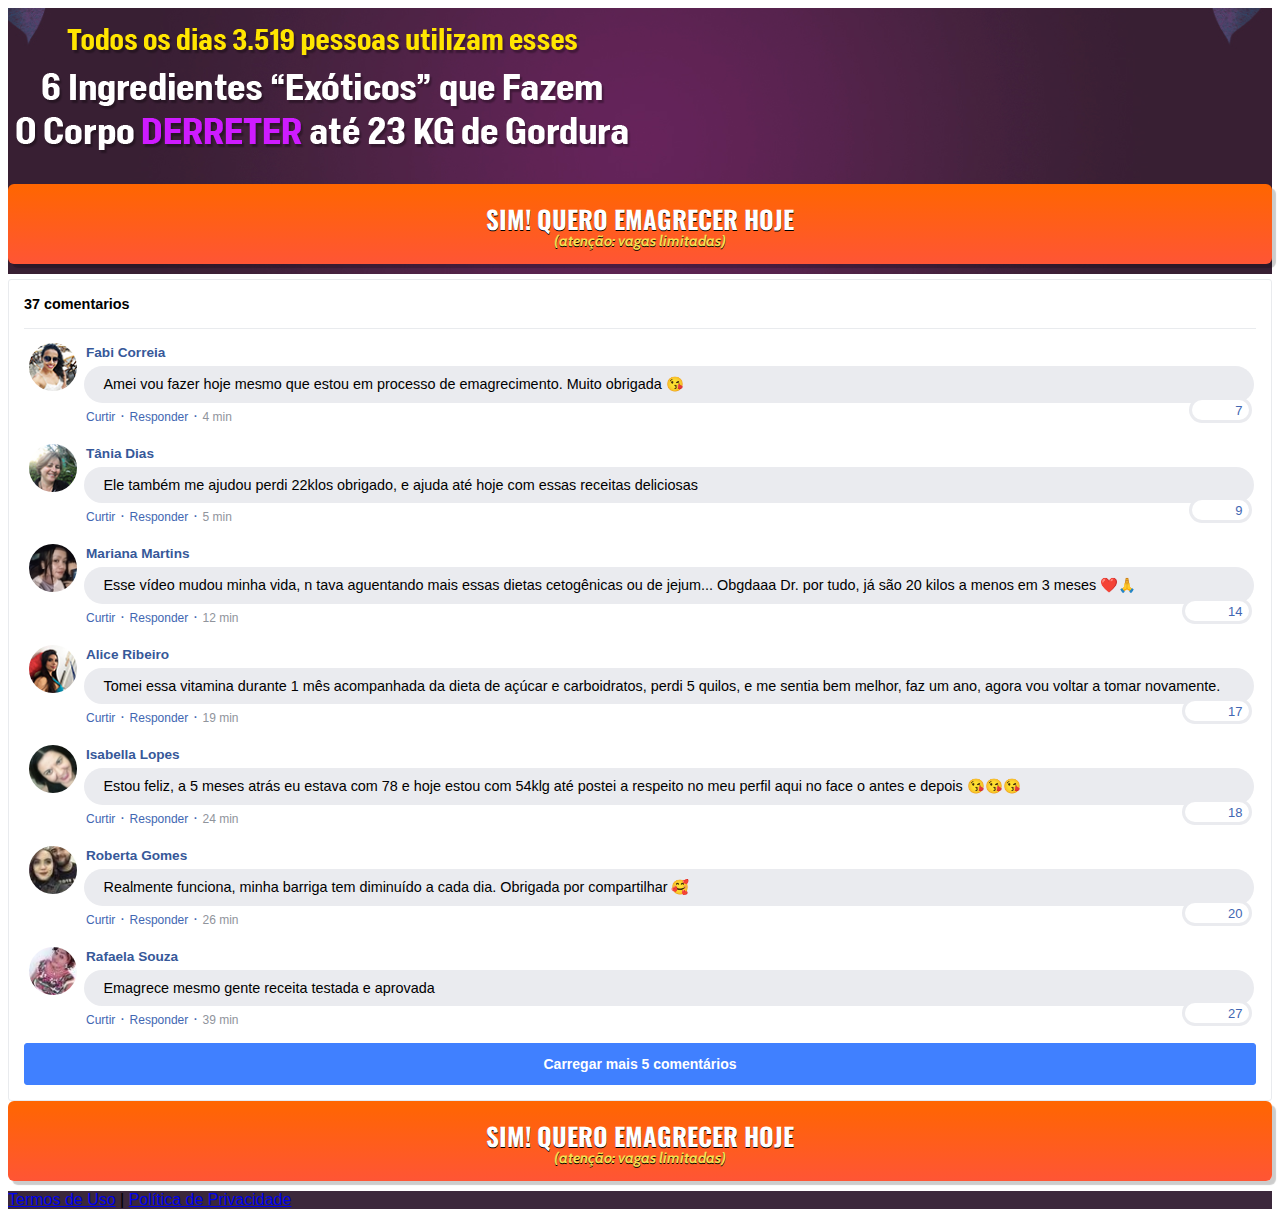
<file: bem-vinda/index.html>
<!DOCTYPE html>
<html lang="pt-br">
  <head>
    <meta charset="utf-8">
    <meta name="viewport" content="width=device-width, initial-scale=1, shrink-to-fit=no">

    <link rel="stylesheet" href="https://stackpath.bootstrapcdn.com/bootstrap/4.1.3/css/bootstrap.min.css" integrity="sha384-MCw98/SFnGE8fJT3GXwEOngsV7Zt27NXFoaoApmYm81iuXoPkFOJwJ8ERdknLPMO" crossorigin="anonymous">

    <link rel="preconnect" href="https://fonts.googleapis.com">
    <link rel="preconnect" href="https://fonts.gstatic.com" crossorigin>
    <link href="https://fonts.googleapis.com/css2?family=Cabin:ital,wght@0,400;0,500;0,600;0,700;1,400;1,500;1,600;1,700&family=Dosis:wght@200;300;400;500;600;700;800&family=Oswald:wght@200;300;400;500;600;700&family=Signika:wght@300;400;500;600;700&display=swap" rel="stylesheet">

    <link rel="stylesheet" href="./assets/css/com.css">

    <!-- Título da Página -->
    <title>Zero Barriga Protocol</title>
    
    <style type="text/css">
      header {
        color: white;
        background-image: url("assets/img/bg.jpeg");
        background-color: rgba(0, 0, 0, 0.1);
        background-position: center;
        background-size: cover;
        background-blend-mode: darken;
      }
    </style>
    
    <!-- Meta Pixel Code -->

    <script>
      !function(f,b,e,v,n,t,s)
      {if(f.fbq)return;n=f.fbq=function(){n.callMethod?
      n.callMethod.apply(n,arguments):n.queue.push(arguments)};
      if(!f._fbq)f._fbq=n;n.push=n;n.loaded=!0;n.version='2.0';
      n.queue=[];t=b.createElement(e);t.async=!0;
      t.src=v;s=b.getElementsByTagName(e)[0];
      s.parentNode.insertBefore(t,s)}(window, document,'script',
      'https://connect.facebook.net/en_US/fbevents.js');
      fbq('init', '463470802087330');
      fbq('track', 'PageView');
    </script>
    <noscript><img height="1" width="1" style="display:none"
    src="https://www.facebook.com/tr?id=463470802087330&ev=PageView&noscript=1"
    /></noscript>

    <!-- End Meta Pixel Code -->
    
  </head>
  <body>
    
    <header class="py-4">
      <div class="container">
        <div class="row justify-content-center">
          <div class="col-lg-8 text-center">
            <!-- Imagem Ultrasecreto -->
            <img class="img-fluid" src="./assets/img/ultrasecreto.svg">

            <!-- VSL -->
            <script type="text/javascript" id="scr_624f9e03fe1099000a70e2a2">var s=document.createElement("script");s.src="https://cdn.converteai.net/e4168918-7ae2-4929-aee3-c9bebc9e40c5/players/624f9e03fe1099000a70e2a2/player.js",s.async=!0,document.head.appendChild(s);</script>

            <!-- Botão 1 -->
            <div id="cta1" class="mt-4 d-none">
              <a href="https://pay.kiwify.com.br/5gjAH5H" class="a-btn" style="text-decoration: none;">
                <span class="span-btn">SIM! QUERO EMAGRECER HOJE</span>
                <span class="span-btn2">(atenção: vagas limitadas)</span>
              </a>
            </div>
          </div>
        </div>
      </div>
    </header>

    <section class="comments py-4">
      <div class="container">
        <div class="row justify-content-center">
          <div class="col-lg-8">
            <div class="fb-comments" style="margin-top: 5px;">
              <div class="fb-comments-header">
                <span>37 comentarios</span>
              </div>
              <div class="fb-comments-wrapper" id="2">
                <table class="fb-comments-comment">
                  <tbody>
                    <tr>
                      <td rowspan="3" class="fb-comments-comment-img"><img
                          src="./assets/img/comentarios/m2.jpeg"></td>
                      <td>
                        <font class="fb-comments-comment-name">
                          <name>Fabi Correia</name>
                        </font>
                      </td>
                    </tr>
                    <tr>
                      <td class="fb-comments-comment-text">Amei vou fazer hoje mesmo que estou em processo de emagrecimento. Muito obrigada 😘</td>
                    </tr>
                    <tr>
                      <td class="fb-comments-comment-actions">
                        <like>Curtir</like>
                        ·
                        <reply>Responder</reply>
                        ·
                        <likes>7</likes>
                        
                        <date>4 min</date>
                      </td>
                    </tr>
                  </tbody>
                </table>
              </div>
              <div class="fb-comments-wrapper" id="3">
                <table class="fb-comments-comment">
                  <tbody>
                    <tr>
                      <td rowspan="3" class="fb-comments-comment-img"><img
                          src="./assets/img/comentarios/m3.jpeg"></td>
                      <td>
                        <font class="fb-comments-comment-name">
                          <name>Tânia Dias</name>
                        </font>
                      </td>
                    </tr>
                    <tr>
                      <td class="fb-comments-comment-text">Ele também me ajudou perdi 22klos obrigado, e ajuda até hoje com essas receitas deliciosas</td>
                    </tr>
                    <tr>
                      <td class="fb-comments-comment-actions">
                        <like>Curtir</like>
                        ·
                        <reply>Responder</reply>
                        ·
                        <likes>9</likes>
                        
                        <date>5 min</date>
                      </td>
                    </tr>
                  </tbody>
                </table>
              </div>
              <div class="fb-comments-wrapper" id="4">
                <table class="fb-comments-comment">
                  <tbody>
                    <tr>
                      <td rowspan="3" class="fb-comments-comment-img"><img
                          src="./assets/img/comentarios/m4.jpeg"></td>
                      <td>
                        <font class="fb-comments-comment-name">
                          <name>Mariana Martins</name>
                        </font>
                      </td>
                    </tr>
                    <tr>
                      <td class="fb-comments-comment-text">Esse vídeo mudou minha vida, n tava aguentando mais essas dietas cetogênicas ou de jejum... Obgdaaa Dr. por tudo, já são 20 kilos a menos em 3 meses ❤️🙏</td>
                    </tr>
                    <tr>
                      <td class="fb-comments-comment-actions">
                        <like>Curtir</like>
                        ·
                        <reply>Responder</reply>
                        ·
                        <likes>14</likes>
                        
                        <date>12 min</date>
                      </td>
                    </tr>
                  </tbody>
                </table>
              </div>
              <div class="fb-comments-wrapper" id="5">
                <table class="fb-comments-comment">
                  <tbody>
                    <tr>
                      <td rowspan="3" class="fb-comments-comment-img"><img
                          src="./assets/img/comentarios/m5.jpeg"></td>
                      <td>
                        <font class="fb-comments-comment-name">
                          <name>Alice Ribeiro</name>
                        </font>
                      </td>
                    </tr>
                    <tr>
                      <td class="fb-comments-comment-text">Tomei essa vitamina durante 1 mês acompanhada da dieta de açúcar e carboidratos, perdi 5 quilos, e me sentia bem melhor, faz um ano, agora vou voltar a tomar novamente.</td>
                    </tr>
                    <tr>
                      <td class="fb-comments-comment-actions">
                        <like>Curtir</like>
                        ·
                        <reply>Responder</reply>
                        ·
                        <likes>17</likes>
                        
                        <date>19 min</date>
                      </td>
                    </tr>
                  </tbody>
                </table>
              </div>
              <div class="fb-comments-wrapper" id="6">
                <table class="fb-comments-comment">
                  <tbody>
                    <tr>
                      <td rowspan="3" class="fb-comments-comment-img"><img
                          src="./assets/img/comentarios/m6.jpeg"></td>
                      <td>
                        <font class="fb-comments-comment-name">
                          <name>Isabella Lopes</name>
                        </font>
                      </td>
                    </tr>
                    <tr>
                      <td class="fb-comments-comment-text">Estou feliz, a 5 meses atrás eu estava com 78 e hoje estou com 54klg até postei a respeito no meu perfil aqui no face o antes e depois 😘😘😘</td>
                    </tr>
                    <tr>
                      <td class="fb-comments-comment-actions">
                        <like>Curtir</like>
                        ·
                        <reply>Responder</reply>
                        ·
                        <likes>18</likes>
                        
                        <date>24 min</date>
                      </td>
                    </tr>
                  </tbody>
                </table>
              </div>
              <div class="fb-comments-wrapper" id="7">
                <table class="fb-comments-comment">
                  <tbody>
                    <tr>
                      <td rowspan="3" class="fb-comments-comment-img"><img
                          src="./assets/img/comentarios/m7.jpeg"></td>
                      <td>
                        <font class="fb-comments-comment-name">
                          <name>Roberta Gomes</name>
                        </font>
                      </td>
                    </tr>
                    <tr>
                      <td class="fb-comments-comment-text">Realmente funciona, minha barriga tem diminuído a cada dia. Obrigada por compartilhar 🥰</td>
                    </tr>
                    <tr>
                      <td class="fb-comments-comment-actions">
                        <like>Curtir</like>
                        ·
                        <reply>Responder</reply>
                        ·
                        <likes>20</likes>
                        
                        <date>26 min</date>
                      </td>
                    </tr>
                  </tbody>
                </table>
              </div>
              <div class="fb-comments-wrapper" id="9">
                <table class="fb-comments-comment">
                  <tbody>
                    <tr>
                      <td rowspan="3" class="fb-comments-comment-img"><img
                          src="./assets/img/comentarios/m11.jpeg">
                      </td>
                      <td>
                        <font class="fb-comments-comment-name">
                          <name>Rafaela Souza</name>
                        </font>
                      </td>
                    </tr>
                    <tr>
                      <td class="fb-comments-comment-text">Emagrece mesmo gente receita testada e aprovada</td>
                    </tr>
                    <tr>
                      <td class="fb-comments-comment-actions">
                        <like>Curtir</like>
                        ·
                        <reply>Responder</reply>
                        ·
                        <likes>27</likes>
                        
                        <date>39 min</date>
                      </td>
                    </tr>
                  </tbody>
                </table>
              </div>
              <button class="fb-comments-loadmore" onclick="javascript:loadMore();">Carregar mais 5 comentários</button>
              <div style="display:none" id="more">
                <div class="fb-comments-wrapper">
                  <table class="fb-comments-comment" id="10">
                    <tbody>
                      <tr>
                        <td rowspan="3" class="fb-comments-comment-img"><img
                            src="./assets/img/comentarios/m12.jpeg">
                        </td>
                        <td>
                          <font class="fb-comments-comment-name">
                            <name>Edineiaz Correia</name>
                          </font>
                        </td>
                      </tr>
                      <tr>
                        <td class="fb-comments-comment-text">Maravilhosa melhor de todas fez 7 dias tomando e 7 klos já conseguir eliminar tô muito feliz obrigado 😍😍😍</td>
                      </tr>
                      <tr>
                        <td class="fb-comments-comment-actions">
                          <like>Curtir</like>
                          ·
                          <reply>Responder</reply>
                          ·
                          <likes>41</likes>
                          
                          <date>1 h</date>
                        </td>
                      </tr>
                    </tbody>
                  </table>
                </div>
                <div class="fb-comments-wrapper" id="11">
                  <table class="fb-comments-comment">
                    <tbody>
                      <tr>
                        <td rowspan="3" class="fb-comments-comment-img"><img
                            src="./assets/img/comentarios/m15.jpeg">
                        </td>
                        <td>
                          <font class="fb-comments-comment-name">
                            <name>Laura Flores</name>
                          </font>
                        </td>
                      </tr>
                      <tr>
                        <td class="fb-comments-comment-text">Eu já estou tomando, já eliminei 7 kls, já fez muita diferença, minhas roupas estavam todas apertadas,  ágora já estão largas, estou num pós operatório de coluna por isso engordei muito 15 Kg, estava sentindo muita dor agora amenizou muito depois que emagreci já consigo andar mais q antes 🙏🙏🙏🙏🙏🙏</td>
                      </tr>
                      <tr>
                        <td class="fb-comments-comment-actions">
                          <like>Curtir</like>
                          ·
                          <reply>Responder</reply>
                          ·
                          <likes>40</likes>
                          
                          <date>1 h</date>
                        </td>
                      </tr>
                    </tbody>
                  </table>
                </div>
                <div class="fb-comments-wrapper" id="12">
                  <table class="fb-comments-comment">
                    <tbody>
                      <tr>
                        <td rowspan="3" class="fb-comments-comment-img"><img
                            src="./assets/img/comentarios/m16.jpeg">
                        </td>
                        <td>
                          <font class="fb-comments-comment-name">
                            <name>Daniela Costa</name>
                          </font>
                        </td>
                      </tr>
                      <tr>
                        <td class="fb-comments-comment-text">Muito Obrigada tem me ajudado e muito,Adorei ...Durmo super bem e vendo resultado ..🌹🥰🙋</td>
                      </tr>
                      <tr>
                        <td class="fb-comments-comment-actions">
                          <like>Curtir</like>
                          ·
                          <reply>Responder</reply>
                          ·
                          <likes>47</likes>
                          
                          <date>1 h</date>
                        </td>
                      </tr>
                    </tbody>
                  </table>
                </div>
                <div class="fb-comments-wrapper" id="13">
                  <table class="fb-comments-comment">
                    <tbody>
                      <tr>
                        <td rowspan="3" class="fb-comments-comment-img"><img
                            src="./assets/img/comentarios/m17.jpeg"></td>
                        <td>
                          <font class="fb-comments-comment-name">
                            <name>Juliana Dias</name>
                          </font>
                        </td>
                      </tr>
                      <tr>
                        <td class="fb-comments-comment-text">Em duas semanas comecei a ver resultados, muito bom</td>
                      </tr>
                      <tr>
                        <td class="fb-comments-comment-actions">
                          <like>Curtir</like>
                          ·
                          <reply>Responder</reply>
                          ·
                          <likes>50</likes>
                          
                          <date>1 h</date>
                        </td>
                      </tr>
                    </tbody>
                  </table>
                </div>
                <div class="fb-comments-wrapper">
                  <table class="fb-comments-comment" id="14">
                    <tbody>
                      <tr>
                        <td rowspan="3" class="fb-comments-comment-img"><img
                            src="./assets/img/comentarios/m18.jpeg">
                        </td>
                        <td>
                          <font class="fb-comments-comment-name">
                            <name>Leonor Ribeiro</name>
                          </font>
                        </td>
                      </tr>
                      <tr>
                        <td class="fb-comments-comment-text">Meu irmão perdeu 6 kl em 15 dias... vou começar hj rsrs</td>
                      </tr>
                      <tr>
                        <td class="fb-comments-comment-actions">
                          <like>Curtir</like>
                          ·
                          <reply>Responder</reply>
                          ·
                          <likes>61</likes>
                          
                          <date>1 h</date>
                        </td>
                      </tr>
                    </tbody>
                  </table>
                </div>
              </div>
            </div>
            <!-- Botão 2 -->
            <div id="cta2" class="mt-4 d-none">
              <a href="https://pay.kiwify.com.br/5gjAH5H" class="a-btn" style="text-decoration: none;">
                <span class="span-btn">SIM! QUERO EMAGRECER HOJE</span>
                <span class="span-btn2">(atenção: vagas limitadas)</span>
              </a>
            </div>
          </div>
        </div>
      </div>
    </section>

    <footer class="bg-dark py-3 text-center">
      <div class="text-white"><a href="termos.html" class="text-white">Termos de Uso</a> | <a href="privacidade.html" class="text-white">Política de Privacidade</a> </div>

    </footer>

    <script type="text/javascript">
      setTimeout(() => {document.getElementById("cta1").classList.remove("d-none"); document.getElementById("cta2").classList.remove("d-none")}, 1285200); // temporização da Call to Action (em milissegundos)
    </script>

    <script src="https://code.jquery.com/jquery-3.3.1.slim.min.js" integrity="sha384-q8i/X+965DzO0rT7abK41JStQIAqVgRVzpbzo5smXKp4YfRvH+8abtTE1Pi6jizo" crossorigin="anonymous"></script>
    <script src="https://cdnjs.cloudflare.com/ajax/libs/popper.js/1.14.3/umd/popper.min.js" integrity="sha384-ZMP7rVo3mIykV+2+9J3UJ46jBk0WLaUAdn689aCwoqbBJiSnjAK/l8WvCWPIPm49" crossorigin="anonymous"></script>
    <script src="https://stackpath.bootstrapcdn.com/bootstrap/4.1.3/js/bootstrap.min.js" integrity="sha384-ChfqqxuZUCnJSK3+MXmPNIyE6ZbWh2IMqE241rYiqJxyMiZ6OW/JmZQ5stwEULTy" crossorigin="anonymous"></script>
    <script src="./assets/js/com.js"></script>
  </body>
</html>
</file>
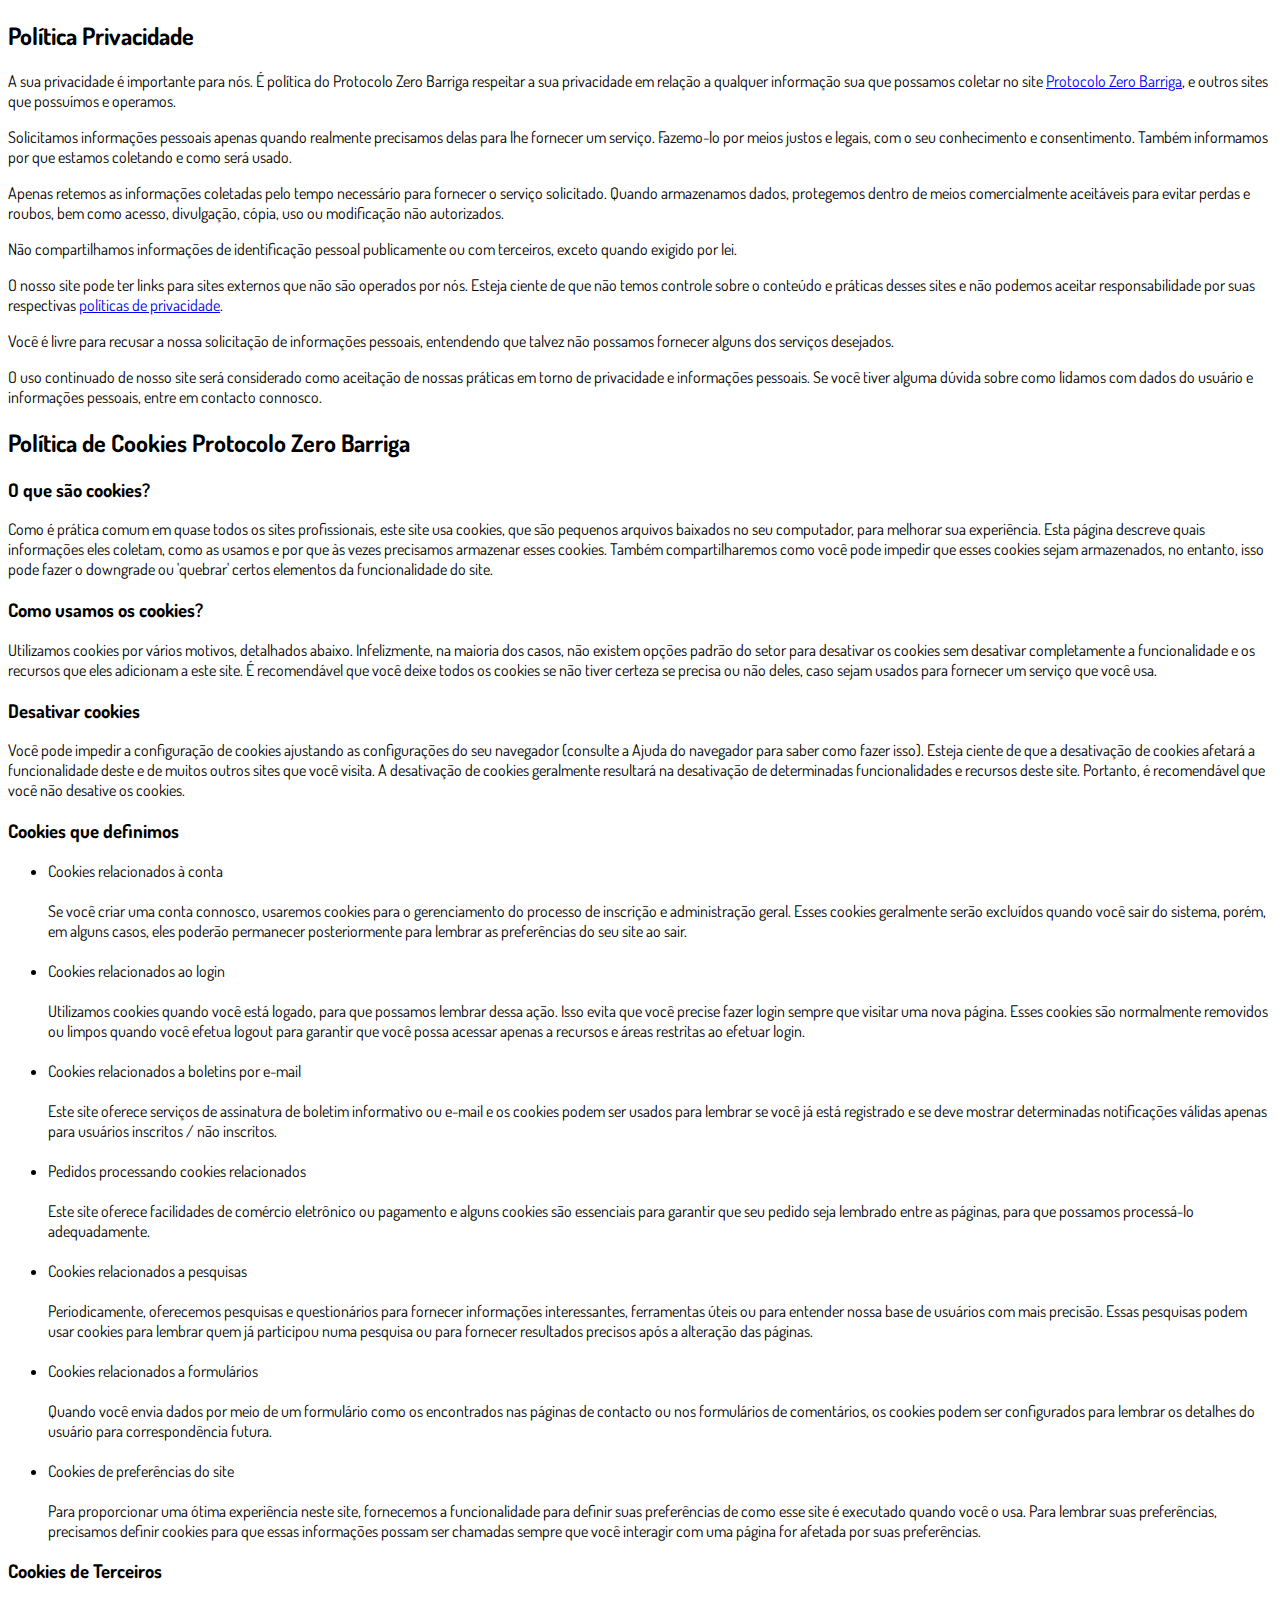
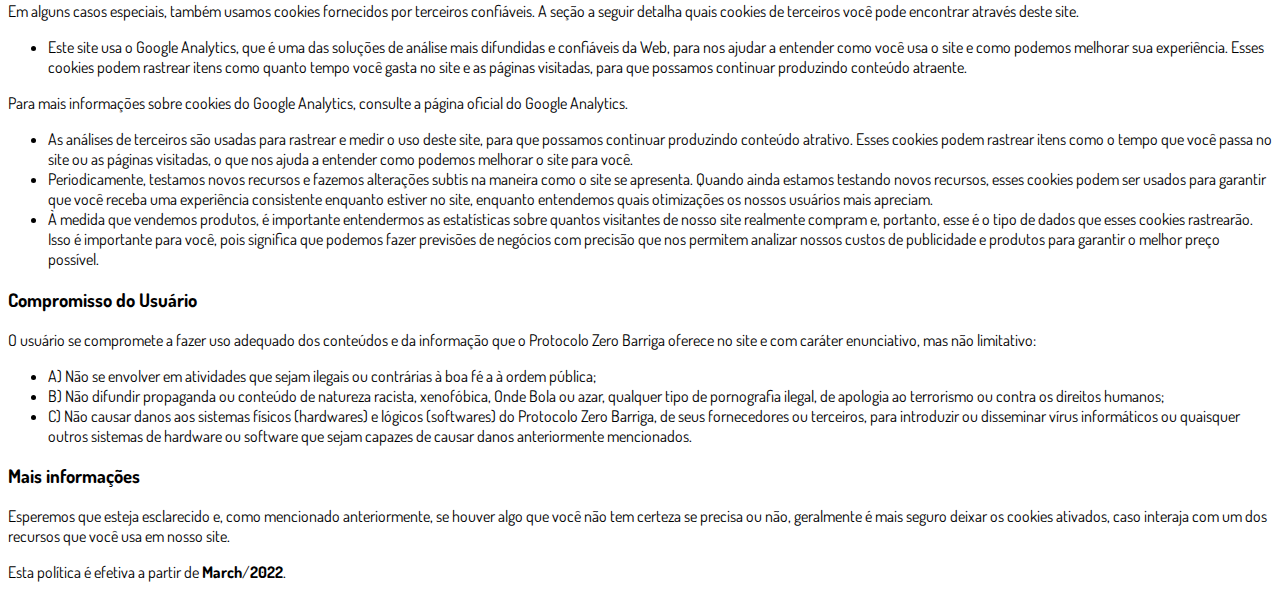
<file: privacidade.html>
<!DOCTYPE html>
<html lang="pt-br">
  <head>
    <meta charset="utf-8">
    <meta name="viewport" content="width=device-width, initial-scale=1, shrink-to-fit=no">

    <link rel="stylesheet" href="https://stackpath.bootstrapcdn.com/bootstrap/4.1.3/css/bootstrap.min.css" integrity="sha384-MCw98/SFnGE8fJT3GXwEOngsV7Zt27NXFoaoApmYm81iuXoPkFOJwJ8ERdknLPMO" crossorigin="anonymous">

    <link rel="preconnect" href="https://fonts.googleapis.com">
    <link rel="preconnect" href="https://fonts.gstatic.com" crossorigin>
    <link href="https://fonts.googleapis.com/css2?family=Dosis:wght@200;300;400;500;600;700;800&display=swap" rel="stylesheet">
    
    <!-- Ícone da Página -->
    <link rel="shortcut icon" type="image/jpg" href="./assets/img/favicon.png">

    <!-- Título da Página -->
    <title>Política de Privacidade | Protocolo Zero Barriga</title>
    
    <style type="text/css">
      body {
        font-family: 'Dosis', sans-serif;
      }
    </style>

  </head>
  <body>
    
    <div class="container py-5">
      <div class="row justify-content-center">
        <div class="col-lg-8">
          <h2>Política Privacidade</h2>                    <p>A sua privacidade é importante para nós. É política do Protocolo Zero Barriga respeitar a sua privacidade em relação a qualquer informação sua que possamos coletar no site <a href="#">Protocolo Zero Barriga</a>, e outros sites que possuímos e operamos.</p>                    <p>Solicitamos informações pessoais apenas quando realmente precisamos delas para lhe fornecer um serviço. Fazemo-lo por meios justos e legais, com o seu conhecimento e consentimento. Também informamos por que estamos coletando e como será usado.                    </p>                    <p>Apenas retemos as informações coletadas pelo tempo necessário para fornecer o serviço solicitado. Quando armazenamos dados, protegemos dentro de meios comercialmente aceitáveis ​​para evitar perdas e roubos, bem como acesso, divulgação, cópia, uso ou                        modificação não autorizados.</p>                    <p>Não compartilhamos informações de identificação pessoal publicamente ou com terceiros, exceto quando exigido por lei.</p>                    <p>O nosso site pode ter links para sites externos que não são operados por nós. Esteja ciente de que não temos controle sobre o conteúdo e práticas desses sites e não podemos aceitar responsabilidade por suas respectivas <a href='https://politicaprivacidade.com' target='_BLANK'>políticas de privacidade</a>.                    </p>                    <p>Você é livre para recusar a nossa solicitação de informações pessoais, entendendo que talvez não possamos fornecer alguns dos serviços desejados.</p>                    <p>O uso continuado de nosso site será considerado como aceitação de nossas práticas em torno de privacidade e informações pessoais. Se você tiver alguma dúvida sobre como lidamos com dados do usuário e informações pessoais, entre em contacto connosco.</p>                    <h2>Política de Cookies Protocolo Zero Barriga</h2>                    <h3>O que são cookies?</h3>                    <p>Como é prática comum em quase todos os sites profissionais, este site usa cookies, que são pequenos arquivos baixados no seu computador, para melhorar sua experiência. Esta página descreve quais informações eles coletam, como as usamos e por que às vezes                        precisamos armazenar esses cookies. Também compartilharemos como você pode impedir que esses cookies sejam armazenados, no entanto, isso pode fazer o downgrade ou 'quebrar' certos elementos da funcionalidade do site.</p>                    <h3>Como usamos os cookies?</h3>                    <p>Utilizamos cookies por vários motivos, detalhados abaixo. Infelizmente, na maioria dos casos, não existem opções padrão do setor para desativar os cookies sem desativar completamente a funcionalidade e os recursos que eles adicionam a este site. É recomendável                        que você deixe todos os cookies se não tiver certeza se precisa ou não deles, caso sejam usados ​​para fornecer um serviço que você usa.</p>                    <h3>Desativar cookies</h3>                    <p>Você pode impedir a configuração de cookies ajustando as configurações do seu navegador (consulte a Ajuda do navegador para saber como fazer isso). Esteja ciente de que a desativação de cookies afetará a funcionalidade deste e de muitos outros sites que                        você visita. A desativação de cookies geralmente resultará na desativação de determinadas funcionalidades e recursos deste site. Portanto, é recomendável que você não desative os cookies.</p>                    <h3>Cookies que definimos</h3>                    <ul>                        <li>                            Cookies relacionados à conta<br><br> Se você criar uma conta connosco, usaremos cookies para o gerenciamento do processo de inscrição e administração geral. Esses cookies geralmente serão excluídos quando você sair do sistema, porém, em alguns                            casos, eles poderão permanecer posteriormente para lembrar as preferências do seu site ao sair.<br><br>                        </li>                        <li>                            Cookies relacionados ao login<br><br> Utilizamos cookies quando você está logado, para que possamos lembrar dessa ação. Isso evita que você precise fazer login sempre que visitar uma nova página. Esses cookies são normalmente removidos ou limpos                            quando você efetua logout para garantir que você possa acessar apenas a recursos e áreas restritas ao efetuar login.<br><br>                        </li>                        <li>                            Cookies relacionados a boletins por e-mail<br><br> Este site oferece serviços de assinatura de boletim informativo ou e-mail e os cookies podem ser usados ​​para lembrar se você já está registrado e se deve mostrar determinadas notificações                            válidas apenas para usuários inscritos / não inscritos.<br><br>                        </li>                        <li>                            Pedidos processando cookies relacionados<br><br> Este site oferece facilidades de comércio eletrônico ou pagamento e alguns cookies são essenciais para garantir que seu pedido seja lembrado entre as páginas, para que possamos processá-lo adequadamente.<br><br>                        </li>                        <li>                            Cookies relacionados a pesquisas<br><br> Periodicamente, oferecemos pesquisas e questionários para fornecer informações interessantes, ferramentas úteis ou para entender nossa base de usuários com mais precisão. Essas pesquisas podem usar cookies                            para lembrar quem já participou numa pesquisa ou para fornecer resultados precisos após a alteração das páginas.<br><br>                        </li>                        <li>                            Cookies relacionados a formulários<br><br> Quando você envia dados por meio de um formulário como os encontrados nas páginas de contacto ou nos formulários de comentários, os cookies podem ser configurados para lembrar os detalhes do usuário                            para correspondência futura.<br><br>                        </li>                        <li>                            Cookies de preferências do site<br><br> Para proporcionar uma ótima experiência neste site, fornecemos a funcionalidade para definir suas preferências de como esse site é executado quando você o usa. Para lembrar suas preferências, precisamos                            definir cookies para que essas informações possam ser chamadas sempre que você interagir com uma página for afetada por suas preferências.<br>                        </li>                    </ul>                    <h3>Cookies de Terceiros</h3>                    <p>Em alguns casos especiais, também usamos cookies fornecidos por terceiros confiáveis. A seção a seguir detalha quais cookies de terceiros você pode encontrar através deste site.</p>                    <ul>                        <li>                            Este site usa o Google Analytics, que é uma das soluções de análise mais difundidas e confiáveis ​​da Web, para nos ajudar a entender como você usa o site e como podemos melhorar sua experiência. Esses cookies podem rastrear itens como quanto tempo                            você gasta no site e as páginas visitadas, para que possamos continuar produzindo conteúdo atraente.                        </li>                    </ul>                    <p>Para mais informações sobre cookies do Google Analytics, consulte a página oficial do Google Analytics.</p>                    <ul>                        <li>                            As análises de terceiros são usadas para rastrear e medir o uso deste site, para que possamos continuar produzindo conteúdo atrativo. Esses cookies podem rastrear itens como o tempo que você passa no site ou as páginas visitadas, o que nos ajuda a entender                            como podemos melhorar o site para você.</li>                        <li>                            Periodicamente, testamos novos recursos e fazemos alterações subtis na maneira como o site se apresenta. Quando ainda estamos testando novos recursos, esses cookies podem ser usados ​​para garantir que você receba uma experiência consistente enquanto                            estiver no site, enquanto entendemos quais otimizações os nossos usuários mais apreciam.</li>                        <li>                            À medida que vendemos produtos, é importante entendermos as estatísticas sobre quantos visitantes de nosso site realmente compram e, portanto, esse é o tipo de dados que esses cookies rastrearão. Isso é importante para você, pois significa que podemos                            fazer previsões de negócios com precisão que nos permitem analizar nossos custos de publicidade e produtos para garantir o melhor preço possível.</li>                                            </ul>                    <h3>Compromisso do Usuário</h3>                                <p>O usuário se compromete a fazer uso adequado dos conteúdos e da informação que o Protocolo Zero Barriga oferece no site e com caráter enunciativo, mas não limitativo:</p>                                        <ul>                        <li>A) Não se envolver em atividades que sejam ilegais ou contrárias à boa fé a à ordem pública;</li>                        <li>B) Não difundir propaganda ou conteúdo de natureza racista, xenofóbica, <a style='color: inherit !important; text-decoration:none !important;' href='https://ondeapostar.pt/onde-da-a-bola/'>Onde Bola</a> ou azar, qualquer tipo de pornografia ilegal, de apologia ao terrorismo ou contra os direitos humanos;</li>                        <li>C) Não causar danos aos sistemas físicos (hardwares) e lógicos (softwares) do Protocolo Zero Barriga, de seus fornecedores ou terceiros, para introduzir ou disseminar vírus informáticos ou quaisquer outros sistemas de hardware ou software que sejam capazes de causar danos anteriormente mencionados.</li>                    </ul>                                        <h3>Mais informações</h3>                    <p>Esperemos que esteja esclarecido e, como mencionado anteriormente, se houver algo que você não tem certeza se precisa ou não, geralmente é mais seguro deixar os cookies ativados, caso interaja com um dos recursos que você usa em nosso site.</p>                    <p>Esta política é efetiva a partir de <strong>March</strong>/<strong>2022</strong>.</p>
        </div>
      </div>
    </div>

    <script src="https://code.jquery.com/jquery-3.3.1.slim.min.js" integrity="sha384-q8i/X+965DzO0rT7abK41JStQIAqVgRVzpbzo5smXKp4YfRvH+8abtTE1Pi6jizo" crossorigin="anonymous"></script>
    <script src="https://cdnjs.cloudflare.com/ajax/libs/popper.js/1.14.3/umd/popper.min.js" integrity="sha384-ZMP7rVo3mIykV+2+9J3UJ46jBk0WLaUAdn689aCwoqbBJiSnjAK/l8WvCWPIPm49" crossorigin="anonymous"></script>
    <script src="https://stackpath.bootstrapcdn.com/bootstrap/4.1.3/js/bootstrap.min.js" integrity="sha384-ChfqqxuZUCnJSK3+MXmPNIyE6ZbWh2IMqE241rYiqJxyMiZ6OW/JmZQ5stwEULTy" crossorigin="anonymous"></script>
  </body>
</html>
</file>
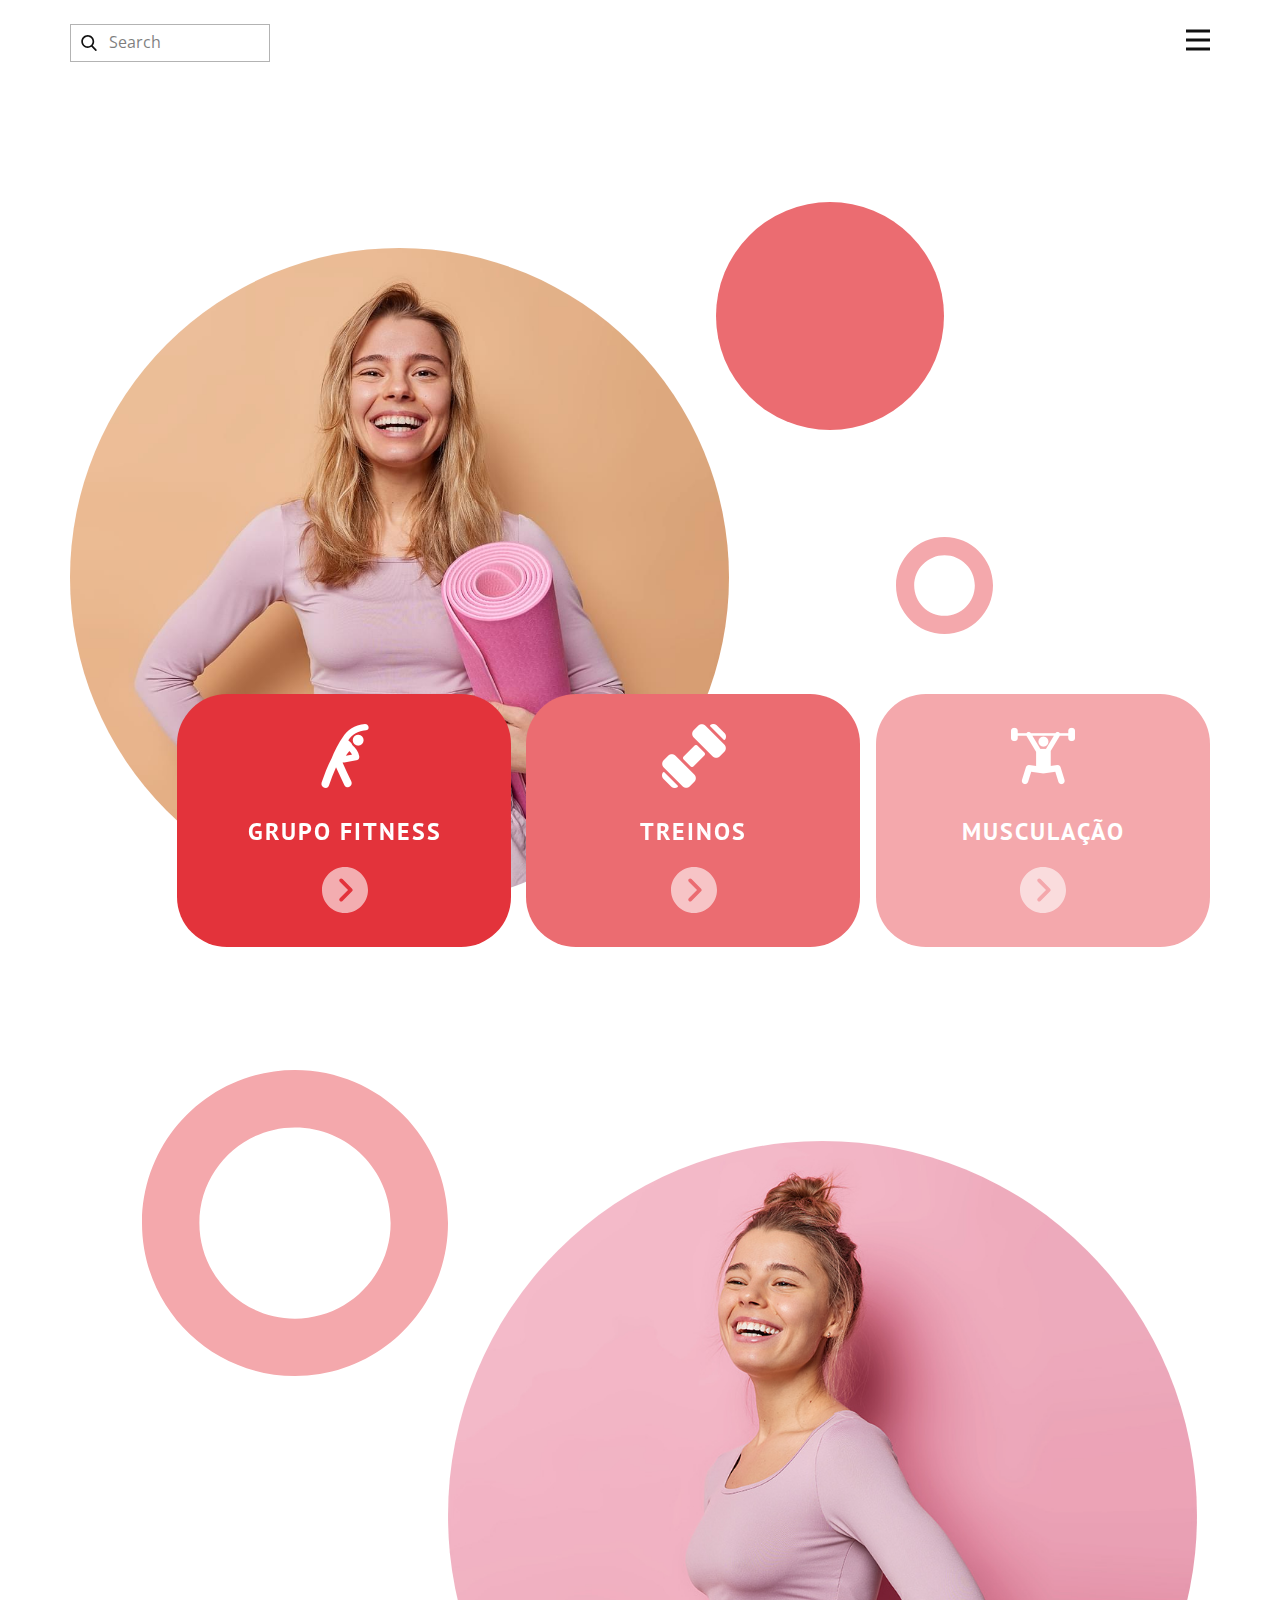
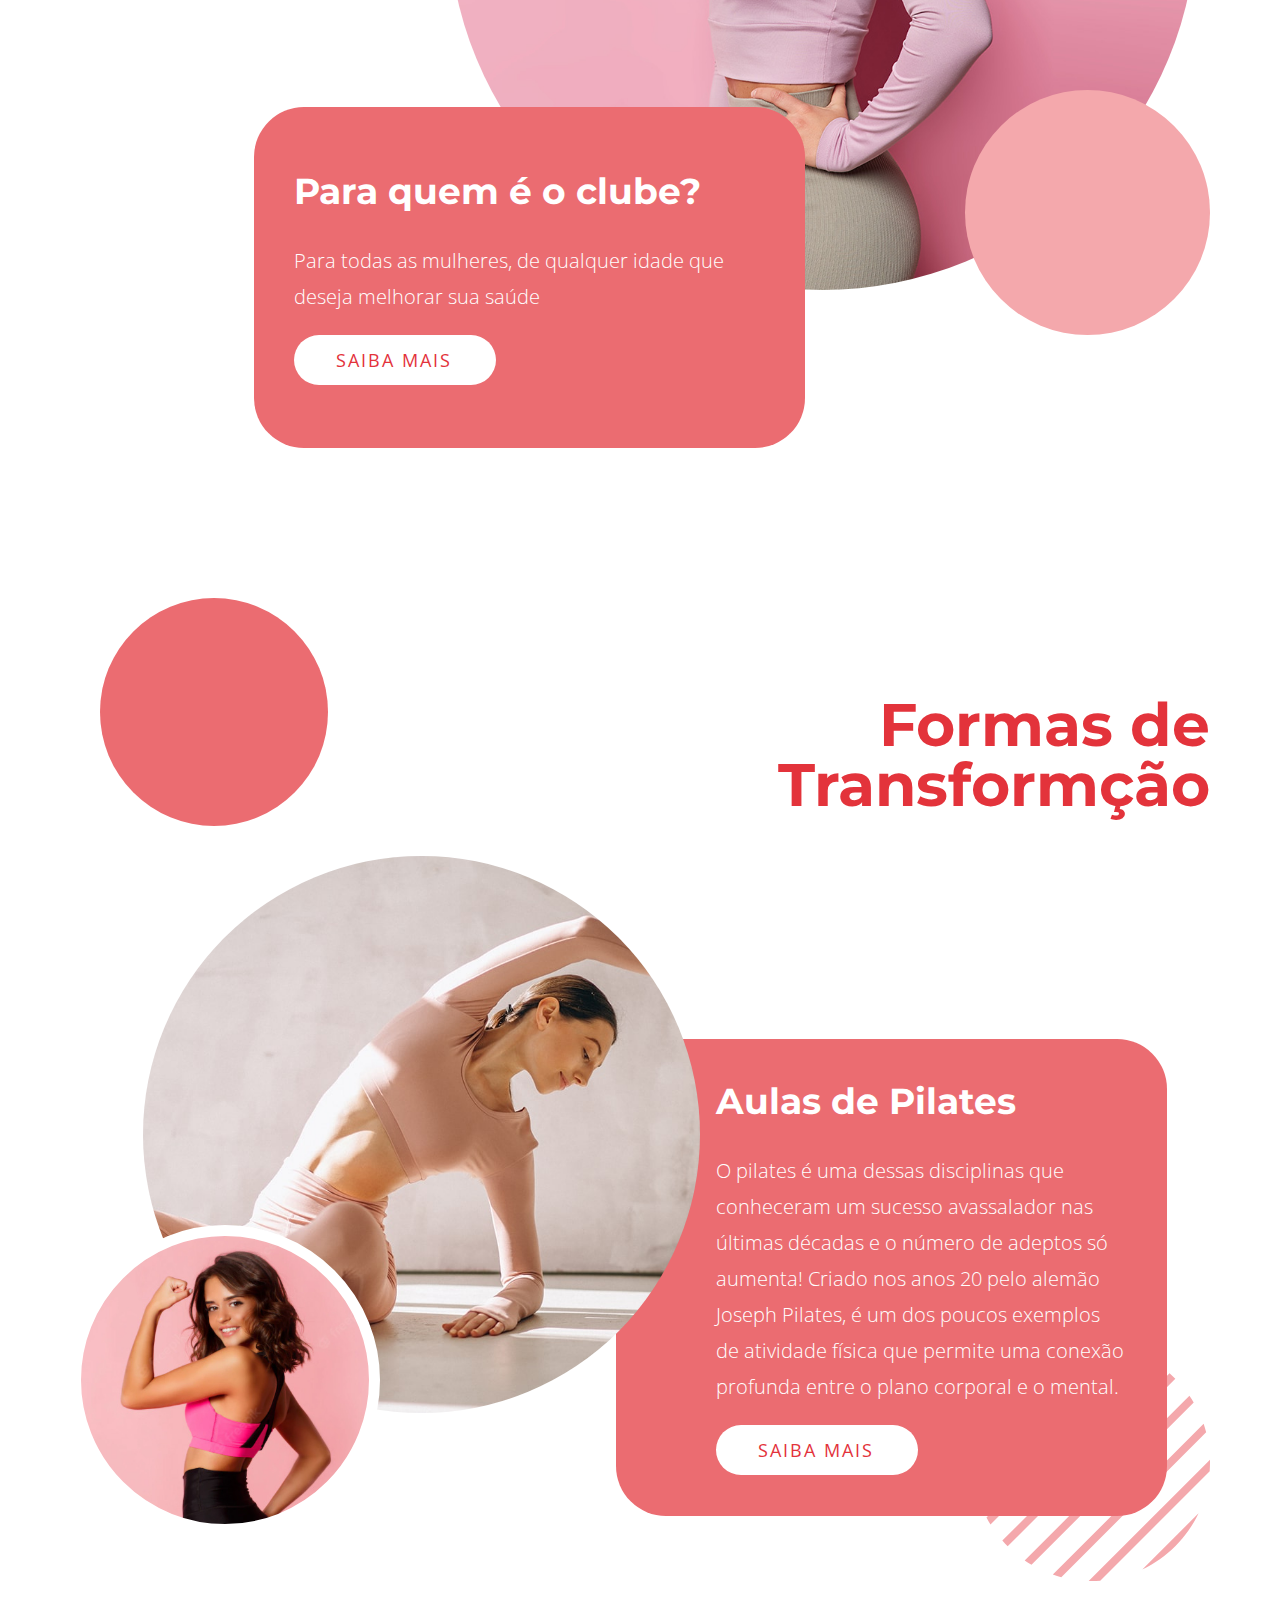
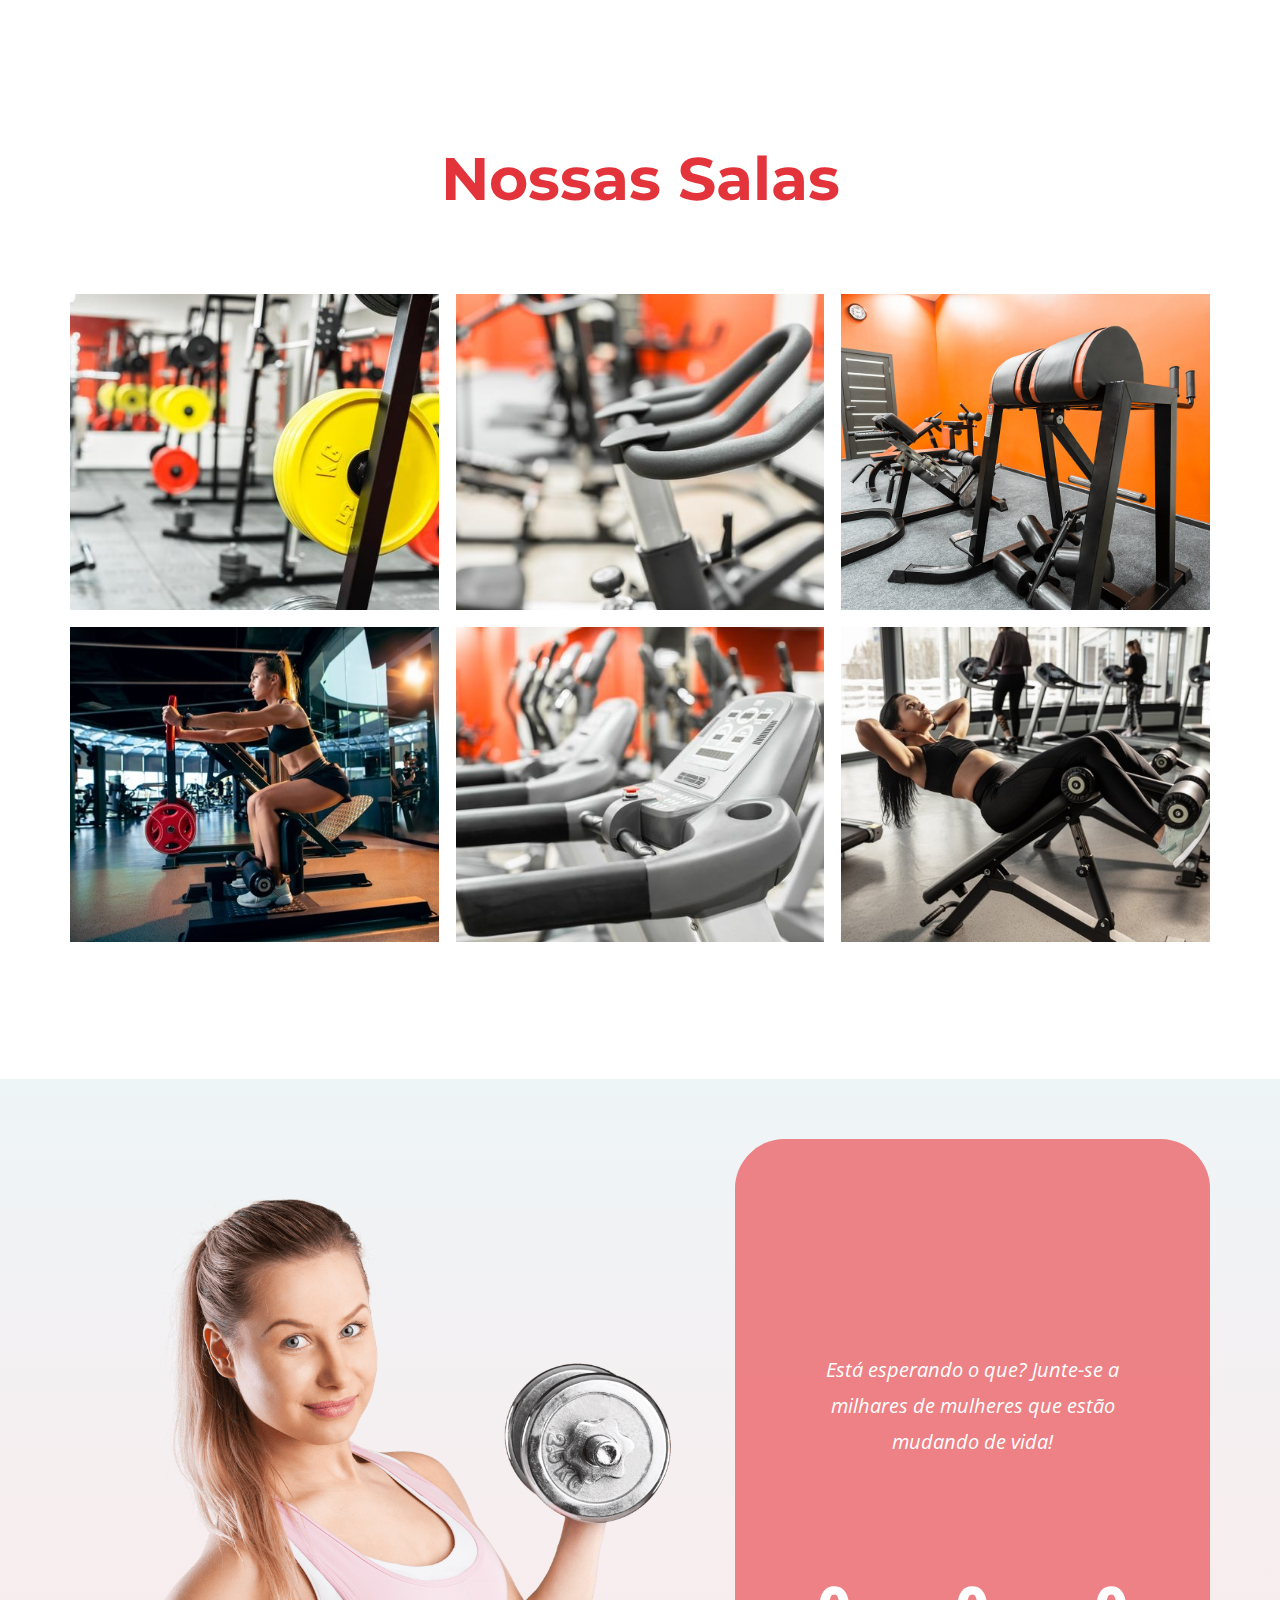
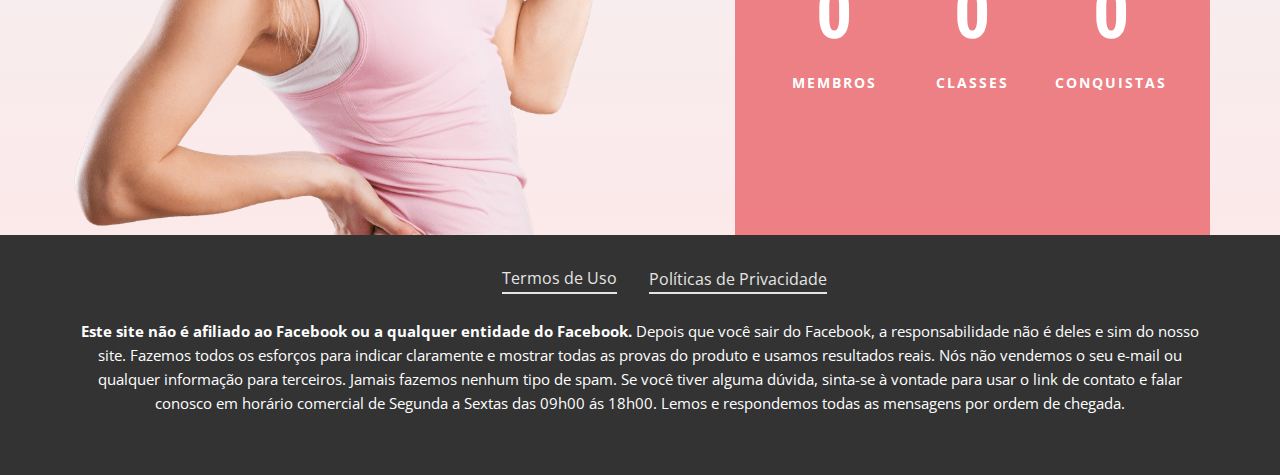
<file: Página-Inicial.html>
<!DOCTYPE html>
<html style="font-size: 16px;">
  <head>
    <meta name="viewport" content="width=device-width, initial-scale=1.0">
    <meta charset="utf-8">
    <meta name="keywords" content="01, 02, 03, 04, How To TransformYour Body, Our Gym, 450, 16, 8">
    <meta name="description" content="">
    <meta name="page_type" content="np-template-header-footer-from-plugin">
    <title>Página Inicial</title>
    <link rel="stylesheet" href="nicepage.css" media="screen">
<link rel="stylesheet" href="Página-Inicial.css" media="screen">
    <script class="u-script" type="text/javascript" src="jquery.js" defer=""></script>
    <script class="u-script" type="text/javascript" src="nicepage.js" defer=""></script>
    <meta name="generator" content="Nicepage 4.7.1, nicepage.com">
    <link id="u-theme-google-font" rel="stylesheet" href="https://fonts.googleapis.com/css?family=Montserrat:100,100i,200,200i,300,300i,400,400i,500,500i,600,600i,700,700i,800,800i,900,900i|Open+Sans:300,300i,400,400i,500,500i,600,600i,700,700i,800,800i">
    <link id="u-page-google-font" rel="stylesheet" href="https://fonts.googleapis.com/css?family=PT+Sans:400,400i,700,700i|Montserrat:100,100i,200,200i,300,300i,400,400i,500,500i,600,600i,700,700i,800,800i,900,900i|Montserrat:100,100i,200,200i,300,300i,400,400i,500,500i,600,600i,700,700i,800,800i,900,900i|Roboto+Condensed:300,300i,400,400i,700,700i">
    
    
    
    
    
    
    <script type="application/ld+json">{
		"@context": "http://schema.org",
		"@type": "Organization",
		"name": ""
}</script>
    <meta name="theme-color" content="#71ca7f">
    <meta property="og:title" content="Página Inicial">
    <meta property="og:type" content="website">
  </head>
  <body class="u-body u-xl-mode"><header class="u-clearfix u-header u-header" id="sec-92d8"><div class="u-clearfix u-sheet u-sheet-1">
        <nav class="u-menu u-menu-dropdown u-offcanvas u-menu-1" data-responsive-from="XL">
          <div class="menu-collapse" style="font-size: 1rem; letter-spacing: 0px; font-weight: 700;">
            <a class="u-button-style u-custom-border u-custom-border-color u-custom-borders u-custom-left-right-menu-spacing u-custom-padding-bottom u-custom-text-active-color u-custom-text-color u-custom-top-bottom-menu-spacing u-nav-link u-text-active-palette-1-base u-text-hover-palette-2-base" href="#">
              <svg class="u-svg-link" viewBox="0 0 24 24"><use xmlns:xlink="http://www.w3.org/1999/xlink" xlink:href="#menu-hamburger"></use></svg>
              <svg class="u-svg-content" version="1.1" id="menu-hamburger" viewBox="0 0 16 16" x="0px" y="0px" xmlns:xlink="http://www.w3.org/1999/xlink" xmlns="http://www.w3.org/2000/svg"><g><rect y="1" width="16" height="2"></rect><rect y="7" width="16" height="2"></rect><rect y="13" width="16" height="2"></rect>
</g></svg>
            </a>
          </div>
          <div class="u-nav-container">
            <ul class="u-nav u-spacing-20 u-unstyled u-nav-1"><li class="u-nav-item"><a class="u-button-style u-nav-link u-text-active-palette-2-light-1 u-text-body-color u-text-hover-palette-2-base" href="Página-Inicial.html" style="padding: 10px;">Página Inicial</a>
</li></ul>
          </div>
          <div class="u-nav-container-collapse">
            <div class="u-black u-container-style u-inner-container-layout u-opacity u-opacity-95 u-sidenav">
              <div class="u-inner-container-layout u-sidenav-overflow">
                <div class="u-menu-close"></div>
                <ul class="u-align-center u-nav u-popupmenu-items u-unstyled u-nav-2"><li class="u-nav-item"><a class="u-button-style u-nav-link" href="Página-Inicial.html">Página Inicial</a>
</li></ul>
              </div>
            </div>
            <div class="u-black u-menu-overlay u-opacity u-opacity-70"></div>
          </div>
        </nav>
        <form action="#" method="get" class="u-border-1 u-border-grey-30 u-search u-search-left u-white u-search-1">
          <button class="u-search-button" type="submit">
            <span class="u-search-icon u-spacing-10">
              <svg class="u-svg-link" preserveAspectRatio="xMidYMin slice" viewBox="0 0 56.966 56.966"><use xmlns:xlink="http://www.w3.org/1999/xlink" xlink:href="#svg-67d5"></use></svg>
              <svg xmlns="http://www.w3.org/2000/svg" xmlns:xlink="http://www.w3.org/1999/xlink" version="1.1" id="svg-67d5" x="0px" y="0px" viewBox="0 0 56.966 56.966" style="enable-background:new 0 0 56.966 56.966;" xml:space="preserve" class="u-svg-content"><path d="M55.146,51.887L41.588,37.786c3.486-4.144,5.396-9.358,5.396-14.786c0-12.682-10.318-23-23-23s-23,10.318-23,23  s10.318,23,23,23c4.761,0,9.298-1.436,13.177-4.162l13.661,14.208c0.571,0.593,1.339,0.92,2.162,0.92  c0.779,0,1.518-0.297,2.079-0.837C56.255,54.982,56.293,53.08,55.146,51.887z M23.984,6c9.374,0,17,7.626,17,17s-7.626,17-17,17  s-17-7.626-17-17S14.61,6,23.984,6z"></path></svg>
            </span>
          </button>
          <input class="u-search-input" type="search" name="search" value="" placeholder="Search">
        </form>
      </div></header> 
    <section class="u-align-center-sm u-align-center-xs u-align-left-lg u-align-left-md u-align-left-xl u-clearfix u-section-1" id="sec-31a2">
      <div class="u-clearfix u-sheet u-sheet-1">
        <div class="u-container-style u-group u-group-1">
          <div class="u-container-layout u-container-layout-1">
            <div class="u-palette-2-light-1 u-shape u-shape-circle u-shape-1"></div>
            <div class="u-align-left u-image u-image-circle u-image-1" data-image-width="1080" data-image-height="1080"></div>
            <div class="u-shape u-shape-svg u-text-palette-2-light-2 u-shape-2">
              <svg class="u-svg-link" preserveAspectRatio="none" viewBox="0 0 160 160" style=""><use xmlns:xlink="http://www.w3.org/1999/xlink" xlink:href="#svg-cbc0"></use></svg>
              <svg class="u-svg-content" viewBox="0 0 160 160" x="0px" y="0px" id="svg-cbc0" style="enable-background:new 0 0 160 160;"><path d="M80,30c27.6,0,50,22.4,50,50s-22.4,50-50,50s-50-22.4-50-50S52.4,30,80,30 M80,0C35.8,0,0,35.8,0,80s35.8,80,80,80
	s80-35.8,80-80S124.2,0,80,0L80,0z"></path></svg>
            </div>
          </div>
        </div>
        <div class="u-list u-list-1">
          <div class="u-repeater u-repeater-1">
            <div class="u-align-center u-container-style u-custom-item u-list-item u-palette-2-base u-radius-50 u-repeater-item u-shape-round u-list-item-1" data-animation-name="customAnimationIn" data-animation-duration="750" data-animation-delay="250">
              <div class="u-container-layout u-similar-container u-valign-top u-container-layout-2"><span class="u-file-icon u-icon u-text-white u-icon-1"><img src="images/ff3ad195-e84c-421c-ad5c-5494cb781648.png" alt=""></span>
                <h3 class="u-custom-font u-font-pt-sans u-text u-text-default u-text-white u-text-1">gRUPO FITNESS</h3><span class="u-icon u-icon-circle u-opacity u-opacity-60 u-text-white u-icon-2"><svg class="u-svg-link" preserveAspectRatio="xMidYMin slice" viewBox="0 0 512 512" style=""><use xmlns:xlink="http://www.w3.org/1999/xlink" xlink:href="#svg-d2a7"></use></svg><svg class="u-svg-content" viewBox="0 0 512 512" x="0px" y="0px" id="svg-d2a7" style="enable-background:new 0 0 512 512;"><g><g><path d="M256,0C114.837,0,0,114.837,0,256s114.837,256,256,256s256-114.837,256-256S397.163,0,256,0z M335.083,271.083    L228.416,377.749c-4.16,4.16-9.621,6.251-15.083,6.251c-5.461,0-10.923-2.091-15.083-6.251c-8.341-8.341-8.341-21.824,0-30.165    L289.835,256l-91.584-91.584c-8.341-8.341-8.341-21.824,0-30.165s21.824-8.341,30.165,0l106.667,106.667    C343.424,249.259,343.424,262.741,335.083,271.083z"></path>
</g>
</g></svg></span>
              </div>
            </div>
            <div class="u-align-center u-container-style u-custom-item u-list-item u-palette-2-light-1 u-radius-50 u-repeater-item u-shape-round u-list-item-2" data-animation-name="customAnimationIn" data-animation-duration="1000" data-animation-delay="250">
              <div class="u-container-layout u-similar-container u-valign-top u-container-layout-3"><span class="u-file-icon u-icon u-text-white u-icon-3"><img src="images/59172967-c3bc-46ec-b394-610b42863f90.png" alt=""></span>
                <h3 class="u-custom-font u-font-pt-sans u-text u-text-default u-text-white u-text-2">TREINOS</h3><span class="u-icon u-icon-circle u-opacity u-opacity-60 u-text-white u-icon-4"><svg class="u-svg-link" preserveAspectRatio="xMidYMin slice" viewBox="0 0 512 512" style=""><use xmlns:xlink="http://www.w3.org/1999/xlink" xlink:href="#svg-d2a7"></use></svg><svg class="u-svg-content" viewBox="0 0 512 512" x="0px" y="0px" id="svg-d2a7" style="enable-background:new 0 0 512 512;"><g><g><path d="M256,0C114.837,0,0,114.837,0,256s114.837,256,256,256s256-114.837,256-256S397.163,0,256,0z M335.083,271.083    L228.416,377.749c-4.16,4.16-9.621,6.251-15.083,6.251c-5.461,0-10.923-2.091-15.083-6.251c-8.341-8.341-8.341-21.824,0-30.165    L289.835,256l-91.584-91.584c-8.341-8.341-8.341-21.824,0-30.165s21.824-8.341,30.165,0l106.667,106.667    C343.424,249.259,343.424,262.741,335.083,271.083z"></path>
</g>
</g></svg></span>
              </div>
            </div>
            <div class="u-align-center u-container-style u-custom-item u-list-item u-palette-2-light-2 u-radius-50 u-repeater-item u-shape-round u-list-item-3">
              <div class="u-container-layout u-similar-container u-valign-top u-container-layout-4"><span class="u-file-icon u-icon u-text-white u-icon-5"><img src="images/23f9482e-552c-486d-b8b9-4c48a3aadfd2.png" alt=""></span>
                <h3 class="u-custom-font u-font-pt-sans u-text u-text-default u-text-white u-text-3">mUSCULAÇÃO</h3><span class="u-icon u-icon-circle u-opacity u-opacity-60 u-text-white u-icon-6"><svg class="u-svg-link" preserveAspectRatio="xMidYMin slice" viewBox="0 0 512 512" style=""><use xmlns:xlink="http://www.w3.org/1999/xlink" xlink:href="#svg-d2a7"></use></svg><svg class="u-svg-content" viewBox="0 0 512 512" x="0px" y="0px" id="svg-d2a7" style="enable-background:new 0 0 512 512;"><g><g><path d="M256,0C114.837,0,0,114.837,0,256s114.837,256,256,256s256-114.837,256-256S397.163,0,256,0z M335.083,271.083    L228.416,377.749c-4.16,4.16-9.621,6.251-15.083,6.251c-5.461,0-10.923-2.091-15.083-6.251c-8.341-8.341-8.341-21.824,0-30.165    L289.835,256l-91.584-91.584c-8.341-8.341-8.341-21.824,0-30.165s21.824-8.341,30.165,0l106.667,106.667    C343.424,249.259,343.424,262.741,335.083,271.083z"></path>
</g>
</g></svg></span>
              </div>
            </div>
          </div>
        </div>
      </div>
    </section>
    <section class="u-align-center u-clearfix u-section-2" id="carousel_7634">
      <div class="u-clearfix u-sheet u-valign-middle u-sheet-1">
        <div class="u-shape u-shape-svg u-text-palette-2-light-2 u-shape-1">
          <svg class="u-svg-link" preserveAspectRatio="none" viewBox="0 0 160 160" style=""><use xmlns:xlink="http://www.w3.org/1999/xlink" xlink:href="#svg-e858"></use></svg>
          <svg class="u-svg-content" viewBox="0 0 160 160" x="0px" y="0px" id="svg-e858" style="enable-background:new 0 0 160 160;"><path d="M80,30c27.6,0,50,22.4,50,50s-22.4,50-50,50s-50-22.4-50-50S52.4,30,80,30 M80,0C35.8,0,0,35.8,0,80s35.8,80,80,80
	s80-35.8,80-80S124.2,0,80,0L80,0z"></path></svg>
        </div>
        <div class="u-image u-image-circle u-image-1" data-image-width="1000" data-image-height="1000"></div>
        <div class="u-palette-2-light-2 u-shape u-shape-circle u-shape-2"></div>
        <div class="u-align-left u-container-style u-group u-palette-2-light-1 u-radius-50 u-shape-round u-group-1">
          <div class="u-container-layout u-valign-middle u-container-layout-1">
            <h3 class="u-text u-text-1">Para quem é o clube?</h3>
            <p class="u-text u-text-2">Para todas as mulheres, de qualquer idade que deseja melhorar sua saúde</p>
            <a href="https://zerobarrigaprotocol.com.br/bem-vinda" class="u-active-palette-2-light-2 u-border-none u-btn u-btn-round u-button-style u-color-scheme-summer-time u-color-style-multicolor-1 u-hover-palette-2-light-2 u-radius-50 u-text-active-white u-text-hover-white u-text-palette-2-base u-white u-btn-1">Saiba Mais</a>
          </div>
        </div>
      </div>
    </section>
    <section class="u-clearfix u-section-3" id="carousel_7512">
      <div class="u-clearfix u-sheet u-valign-middle u-sheet-1">
        <h2 class="u-align-right u-text u-text-palette-2-base u-text-1">Formas de Transformção</h2>
        <div class="u-palette-2-light-1 u-shape u-shape-circle u-shape-1"></div>
        <div class="u-shape u-shape-svg u-text-palette-2-light-2 u-shape-2">
          <svg class="u-svg-link" preserveAspectRatio="none" viewBox="0 0 160 160" style=""><use xmlns:xlink="http://www.w3.org/1999/xlink" xlink:href="#svg-db78"></use></svg>
          <svg xmlns="http://www.w3.org/2000/svg" xmlns:xlink="http://www.w3.org/1999/xlink" version="1.1" xml:space="preserve" class="u-svg-content" viewBox="0 0 160 160" x="0px" y="0px" id="svg-db78"><path d="M114.3,152.3l38-38C144.4,130.9,130.9,144.4,114.3,152.3z M117.1,9.1l-108,108c0.8,1.6,1.7,3.2,2.7,4.8l110-110
	C120.3,10.9,118.7,10,117.1,9.1z M97.5,2L2,97.5c0.4,2,1,4,1.5,5.9l99.9-99.9C101.5,2.9,99.5,2.4,97.5,2z M80,160c2,0,4-0.1,5.9-0.2
	l73.9-73.9c0.1-2,0.2-3.9,0.2-5.9c0-0.6,0-1.2,0-1.9L78.1,160C78.8,160,79.4,160,80,160z M34.9,146.1c1.5,1,3,2,4.6,2.9L149,39.5
	c-0.9-1.6-1.9-3.1-2.9-4.6L34.9,146.1z M132.7,19.8L19.8,132.7c1.2,1.3,2.3,2.6,3.6,3.9L136.6,23.4C135.3,22.2,134,21,132.7,19.8z
	 M59.6,157.4l97.8-97.8c-0.5-1.9-1.1-3.8-1.7-5.7L53.9,155.6C55.8,156.3,57.7,156.9,59.6,157.4z M7.6,45.9L45.9,7.6
	C29.1,15.5,15.5,29.1,7.6,45.9z M80,0c-2.6,0-5.1,0.1-7.6,0.4l-72,72C0.1,74.9,0,77.4,0,80c0,0.1,0,0.2,0,0.2L80.2,0
	C80.2,0,80.1,0,80,0z"></path></svg>
        </div>
        <div class="u-align-left u-container-style u-group u-palette-2-light-1 u-radius-50 u-shape-round u-group-1">
          <div class="u-container-layout u-valign-middle u-container-layout-1">
            <h3 class="u-text u-text-2">Aulas de Pilates</h3>
            <p class="u-text u-text-3"> O pilates é uma dessas disciplinas que conheceram um sucesso avassalador nas últimas décadas e o número de adeptos só aumenta! Criado nos anos 20 pelo alemão Joseph Pilates, é um dos poucos exemplos de atividade física que permite uma conexão profunda entre o plano corporal e o mental.</p>
            <a href="https://zerobarrigaprotocol.com.br/bem-vinda" class="u-active-palette-2-light-2 u-border-none u-btn u-btn-round u-button-style u-color-scheme-summer-time u-color-style-multicolor-1 u-hover-palette-2-light-2 u-radius-50 u-text-active-white u-text-hover-white u-text-palette-2-base u-white u-btn-1">saiba mais</a>
          </div>
        </div>
        <div class="u-image u-image-circle u-image-1"></div>
        <div class="u-border-11 u-border-white u-image u-image-circle u-image-2" data-image-width="454" data-image-height="454"></div>
      </div>
    </section>
    <section class="u-align-center u-clearfix u-section-4" id="carousel_7b02">
      <div class="u-clearfix u-sheet u-sheet-1">
        <h2 class="u-text u-text-default u-text-palette-2-base u-text-1">Nossas Salas</h2>
        <div class="u-expanded-width u-gallery u-layout-grid u-lightbox u-show-text-on-hover u-gallery-1">
          <div class="u-gallery-inner u-gallery-inner-1">
            <div class="u-effect-fade u-gallery-item">
              <div class="u-back-slide" data-image-width="626" data-image-height="417">
                <img class="u-back-image u-expanded" src="images/gym-interior-with-equipment_93675-128390.jpg">
              </div>
              <div class="u-over-slide u-shading u-over-slide-1">
                <h3 class="u-gallery-heading"></h3>
                <p class="u-gallery-text"></p>
              </div>
            </div>
            <div class="u-effect-fade u-gallery-item">
              <div class="u-back-slide" data-image-width="626" data-image-height="417">
                <img class="u-back-image u-expanded" src="images/gym-interior-with-equipment_93675-129242.jpg">
              </div>
              <div class="u-over-slide u-shading u-over-slide-2">
                <h3 class="u-gallery-heading"></h3>
                <p class="u-gallery-text"></p>
              </div>
            </div>
            <div class="u-effect-fade u-gallery-item">
              <div class="u-back-slide" data-image-width="1200" data-image-height="800">
                <img class="u-back-image u-expanded" src="images/hgh.jpg">
              </div>
              <div class="u-over-slide u-shading u-over-slide-3">
                <h3 class="u-gallery-heading"></h3>
                <p class="u-gallery-text"></p>
              </div>
            </div>
            <div class="u-effect-fade u-gallery-item">
              <div class="u-back-slide" data-image-width="626" data-image-height="417">
                <img class="u-back-image u-expanded" src="images/female-athlete-training-hard-gym-fitness-healthy-life-concept_155003-36840.jpg">
              </div>
              <div class="u-over-slide u-shading u-over-slide-4">
                <h3 class="u-gallery-heading"></h3>
                <p class="u-gallery-text"></p>
              </div>
            </div>
            <div class="u-effect-fade u-gallery-item">
              <div class="u-back-slide" data-image-width="626" data-image-height="417">
                <img class="u-back-image u-expanded" src="images/gym-interior-with-equipment_93675-129239.jpg">
              </div>
              <div class="u-over-slide u-shading u-over-slide-5">
                <h3 class="u-gallery-heading"></h3>
                <p class="u-gallery-text"></p>
              </div>
            </div>
            <div class="u-effect-fade u-gallery-item">
              <div class="u-back-slide" data-image-width="626" data-image-height="417">
                <img class="u-back-image u-expanded" src="images/-caucasian-woman-practicing-gym-with-equipment-athletic-female-model-doing-abs-exercises-training-her-upper-body-belly-well.jpg">
              </div>
              <div class="u-over-slide u-shading u-over-slide-6">
                <h3 class="u-gallery-heading"></h3>
                <p class="u-gallery-text"></p>
              </div>
            </div>
          </div>
        </div>
      </div>
    </section>
    <section class="u-align-center u-clearfix u-gradient u-section-5" id="carousel_d39f">
      <div class="u-clearfix u-sheet u-valign-bottom-lg u-valign-bottom-xl u-sheet-1">
        <div class="u-clearfix u-expanded-width u-gutter-0 u-layout-spacing-vertical u-layout-wrap u-layout-wrap-1">
          <div class="u-gutter-0 u-layout">
            <div class="u-layout-row">
              <div class="u-align-left u-container-style u-layout-cell u-left-cell u-size-32-md u-size-32-sm u-size-32-xs u-size-35-lg u-size-35-xl u-layout-cell-1">
                <div class="u-container-layout u-valign-bottom u-container-layout-1">
                  <img class="u-expanded-width-md u-expanded-width-xs u-image u-image-1" src="images/billionphotos-1649888-min.png" data-image-width="934" data-image-height="1000">
                </div>
              </div>
              <div class="u-align-center u-container-style u-layout-cell u-opacity u-opacity-60 u-palette-2-light-1 u-right-cell u-shape-round u-size-25-lg u-size-25-xl u-size-28-md u-size-28-sm u-size-28-xs u-size-xs-60 u-top-left-radius-50 u-top-right-radius-50 u-layout-cell-2">
                <div class="u-container-layout u-valign-middle u-container-layout-2">
                  <h3 class="u-text u-text-1" data-animation-name="fadeIn" data-animation-duration="2000" data-animation-direction="Down">Junte-se a nós<br>
                  </h3><span class="u-icon u-icon-circle u-text-white u-icon-1" data-animation-name="zoomIn" data-animation-duration="2000" data-animation-direction=""><svg class="u-svg-link" preserveAspectRatio="xMidYMin slice" viewBox="0 0 62.995 62.995" style=""><use xmlns:xlink="http://www.w3.org/1999/xlink" xlink:href="#svg-5165"></use></svg><svg class="u-svg-content" viewBox="0 0 62.995 62.995" x="0px" y="0px" id="svg-5165" style="enable-background:new 0 0 62.995 62.995;"><g><g><path d="M54.411,24.535c-1.065-1.239-2.934-0.96-4.038,0c-2.959,2.571-5.746,5.317-8.554,8.046    c-2.872-2.587-5.566-5.357-8.352-8.046c-0.556-0.536-1.171-0.77-1.775-0.8c-0.064-0.006-0.129-0.003-0.195-0.004    c-0.064,0.002-0.13-0.002-0.195,0.004c-0.603,0.031-1.22,0.265-1.775,0.8c-2.786,2.688-5.479,5.458-8.353,8.046    c-2.808-2.729-5.596-5.475-8.553-8.046c-1.104-0.96-2.973-1.239-4.039,0c-2.583,3.002-5.134,6.027-7.807,8.949    c-2.48,2.712,1.548,6.763,4.04,4.039c2.065-2.257,4.057-4.576,6.046-6.898c2.784,2.562,5.46,5.232,8.194,7.851    c1.202,1.152,2.822,1.012,4.039,0c2.961-2.457,5.668-5.175,8.402-7.873c2.732,2.698,5.44,5.416,8.402,7.873    c1.216,1.012,2.836,1.152,4.038,0c2.733-2.618,5.409-5.289,8.194-7.851c1.988,2.322,3.98,4.642,6.045,6.898    c2.49,2.724,6.52-1.326,4.04-4.039C59.543,30.562,56.994,27.537,54.411,24.535z"></path>
</g>
</g></svg></span>
                  <p class="u-text u-text-2">Está esperando o que? Junte-se a milhares de mulheres que estão mudando de vida!</p>
                  <div class="u-expanded-width u-list u-list-1">
                    <div class="u-repeater u-repeater-1">
                      <div class="u-align-center u-container-style u-list-item u-repeater-item u-video-cover">
                        <div class="u-container-layout u-similar-container u-valign-top u-container-layout-3">
                          <h2 class="u-custom-font u-font-roboto-condensed u-text u-text-default u-text-3" data-animation-name="counter" data-animation-event="scroll" data-animation-duration="3000">450</h2>
                          <p class="u-text u-text-4">membros</p>
                        </div>
                      </div>
                      <div class="u-align-center u-container-style u-list-item u-repeater-item u-video-cover">
                        <div class="u-container-layout u-similar-container u-valign-top u-container-layout-4">
                          <h2 class="u-custom-font u-font-roboto-condensed u-text u-text-default u-text-5" data-animation-name="counter" data-animation-event="scroll" data-animation-duration="3000">16</h2>
                          <p class="u-text u-text-6">classes</p>
                        </div>
                      </div>
                      <div class="u-align-center u-container-style u-list-item u-repeater-item u-video-cover">
                        <div class="u-container-layout u-similar-container u-valign-top u-container-layout-5">
                          <h2 class="u-custom-font u-font-roboto-condensed u-text u-text-default u-text-7" data-animation-name="counter" data-animation-event="scroll" data-animation-duration="3000">8</h2>
                          <p class="u-text u-text-8">conquistas</p>
                        </div>
                      </div>
                    </div>
                  </div>
                </div>
              </div>
            </div>
          </div>
        </div>
      </div>
    </section>
    
    
    <footer class="u-align-center u-clearfix u-footer u-grey-80 u-footer" id="sec-7348"><div class="u-clearfix u-sheet u-sheet-1">
        <a href="https://zerobarrigaprotocol.com.br/termos" class="u-active-none u-border-2 u-border-grey-10 u-bottom-left-radius-0 u-bottom-right-radius-0 u-btn u-btn-rectangle u-button-style u-hover-none u-none u-radius-0 u-top-left-radius-0 u-top-right-radius-0 u-btn-1">Termos de Uso</a>
        <a href="https://zerobarrigaprotocol.com.br/privacidade" class="u-active-none u-border-2 u-border-grey-10 u-bottom-left-radius-0 u-bottom-right-radius-0 u-btn u-btn-rectangle u-button-style u-hover-none u-none u-radius-0 u-top-left-radius-0 u-top-right-radius-0 u-btn-2">Políticas de Privacidade</a>
        <p class="u-small-text u-text u-text-default u-text-variant u-text-1"><b>Este site não é afiliado ao Facebook ou a qualquer entidade do Facebook.</b>&nbsp;Depois que você sair do Facebook, a responsabilidade não é deles e sim do nosso site. Fazemos todos os esforços para indicar claramente e mostrar todas as provas do produto e usamos resultados reais. Nós não vendemos o seu e-mail ou qualquer informação para terceiros. Jamais fazemos nenhum tipo de spam. Se você tiver alguma dúvida, sinta-se à vontade para usar o link de contato e falar conosco em horário comercial de Segunda a Sextas das 09h00 ás 18h00. Lemos e respondemos todas as mensagens por ordem de chegada.
        </p>
      </div></footer>
  </body>
</html>
</file>
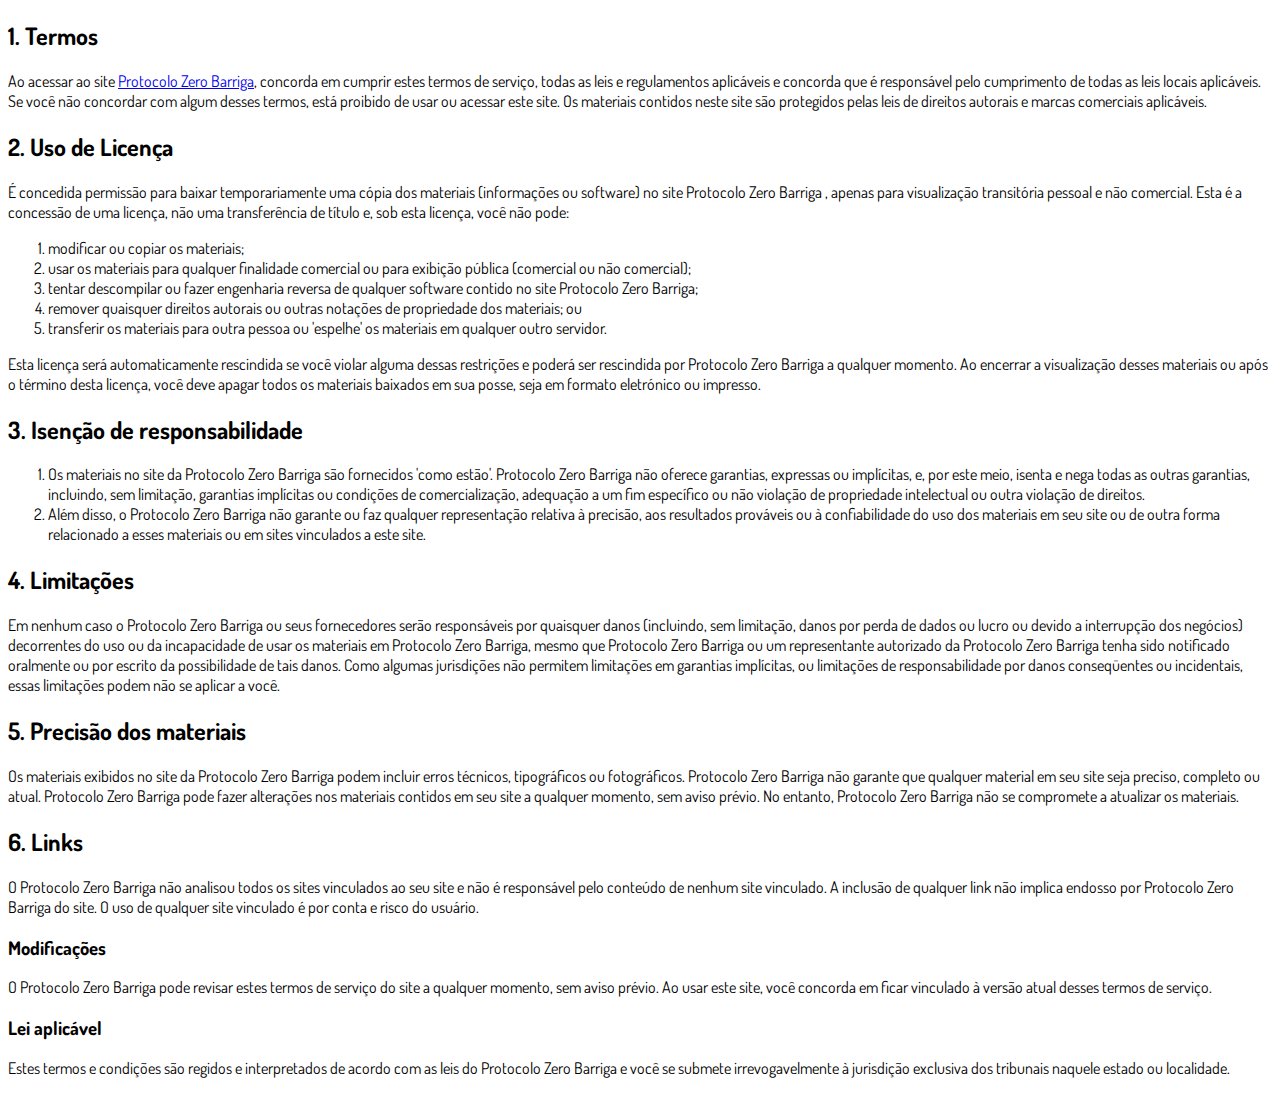
<file: bem-vinda/termos.html>
<!DOCTYPE html>
<html lang="pt-br">
  <head>
    <meta charset="utf-8">
    <meta name="viewport" content="width=device-width, initial-scale=1, shrink-to-fit=no">

    <link rel="stylesheet" href="https://stackpath.bootstrapcdn.com/bootstrap/4.1.3/css/bootstrap.min.css" integrity="sha384-MCw98/SFnGE8fJT3GXwEOngsV7Zt27NXFoaoApmYm81iuXoPkFOJwJ8ERdknLPMO" crossorigin="anonymous">

    <link rel="preconnect" href="https://fonts.googleapis.com">
    <link rel="preconnect" href="https://fonts.gstatic.com" crossorigin>
    <link href="https://fonts.googleapis.com/css2?family=Dosis:wght@200;300;400;500;600;700;800&display=swap" rel="stylesheet">
    
    <!-- Ícone da Página -->
    <link rel="shortcut icon" type="image/jpg" href="./assets/img/favicon.png">

    <!-- Título da Página -->
    <title>Termos de Uso | Protocolo Zero Barriga</title>
    
    <style type="text/css">
      body {
        font-family: 'Dosis', sans-serif;
      }
    </style>

  </head>
  <body>
    
    <div class="container py-5">
      <div class="row justify-content-center">
        <div class="col-lg-8">
          <h2>1. Termos</h2>            <p>Ao acessar ao site <a href='#'>Protocolo Zero Barriga</a>, concorda em cumprir estes termos de serviço, todas as leis e regulamentos aplicáveis ​​e concorda que é responsável pelo cumprimento de todas as leis locais aplicáveis. Se você não concordar com algum                desses termos, está proibido de usar ou acessar este site. Os materiais contidos neste site são protegidos pelas leis de direitos autorais e marcas comerciais aplicáveis.</p>            <h2>2. Uso de Licença</h2>            <p>É concedida permissão para baixar temporariamente uma cópia dos materiais (informações ou software) no site Protocolo Zero Barriga , apenas para visualização transitória pessoal e não comercial. Esta é a concessão de uma licença, não uma transferência de título e,                sob esta licença, você não pode: </p>            <ol>            <li>modificar ou copiar os materiais;  </li>            <li>usar os materiais para qualquer finalidade comercial ou para exibição pública (comercial ou não comercial);  </li>            <li>tentar descompilar ou fazer engenharia reversa de qualquer software contido no site Protocolo Zero Barriga;  </li>            <li>remover quaisquer direitos autorais ou outras notações de propriedade dos materiais; ou  </li>            <li>transferir os materiais para outra pessoa ou 'espelhe' os materiais em qualquer outro servidor.</li>            </ol>            <p>Esta licença será automaticamente rescindida se você violar alguma dessas restrições e poderá ser rescindida por Protocolo Zero Barriga a qualquer momento. Ao encerrar a visualização desses materiais ou após o término desta licença, você deve apagar todos os materiais                baixados em sua posse, seja em formato eletrónico ou impresso.</p>            <h2>3. Isenção de responsabilidade</h2>            <ol>            <li>Os materiais no site da Protocolo Zero Barriga são fornecidos 'como estão'. Protocolo Zero Barriga não oferece garantias, expressas ou implícitas, e, por este meio, isenta e nega todas as outras garantias, incluindo, sem limitação, garantias implícitas ou condições de comercialização,            adequação a um fim específico ou não violação de propriedade intelectual ou outra violação de direitos. </li>            <li>Além disso, o Protocolo Zero Barriga não garante ou faz qualquer representação relativa à precisão, aos resultados prováveis ​​ou à confiabilidade do uso dos            materiais em seu site ou de outra forma relacionado a esses materiais ou em sites vinculados a este site.</li>            </ol>            <h2>4. Limitações</h2>            <p>Em nenhum caso o Protocolo Zero Barriga ou seus fornecedores serão responsáveis ​​por quaisquer danos (incluindo, sem limitação, danos por perda de dados ou lucro ou devido a interrupção dos negócios) decorrentes do uso ou da incapacidade de usar os materiais em Protocolo Zero Barriga,                mesmo que Protocolo Zero Barriga ou um representante autorizado da Protocolo Zero Barriga tenha sido notificado oralmente ou por escrito da possibilidade de tais danos. Como algumas jurisdições não permitem limitações em garantias implícitas, ou limitações de responsabilidade                por danos conseqüentes ou incidentais, essas limitações podem não se aplicar a você.</p>            <h2>5. Precisão dos materiais</h2>            <p>Os materiais exibidos no site da Protocolo Zero Barriga podem incluir erros técnicos, tipográficos ou fotográficos. Protocolo Zero Barriga não garante que qualquer material em seu site seja preciso, completo ou atual. Protocolo Zero Barriga pode fazer alterações nos materiais contidos em seu                site a qualquer momento, sem aviso prévio. No entanto, Protocolo Zero Barriga não se compromete a atualizar os materiais.</p>            <h2>6. Links</h2>            <p>O Protocolo Zero Barriga não analisou todos os sites vinculados ao seu site e não é responsável pelo conteúdo de nenhum site vinculado. A inclusão de qualquer link não implica endosso por Protocolo Zero Barriga do site. O uso de qualquer site vinculado é por conta e risco do usuário.</p>            </p>            <h3>Modificações</h3>            <p>O Protocolo Zero Barriga pode revisar estes termos de serviço do site a qualquer momento, sem aviso prévio. Ao usar este site, você concorda em ficar vinculado à versão atual desses termos de serviço.</p>            <h3>Lei aplicável</h3>            <p>Estes termos e condições são regidos e interpretados de acordo com as leis do Protocolo Zero Barriga e você se submete irrevogavelmente à jurisdição exclusiva dos tribunais naquele estado ou localidade.</p>
        </div>
      </div>
    </div>

    <script src="https://code.jquery.com/jquery-3.3.1.slim.min.js" integrity="sha384-q8i/X+965DzO0rT7abK41JStQIAqVgRVzpbzo5smXKp4YfRvH+8abtTE1Pi6jizo" crossorigin="anonymous"></script>
    <script src="https://cdnjs.cloudflare.com/ajax/libs/popper.js/1.14.3/umd/popper.min.js" integrity="sha384-ZMP7rVo3mIykV+2+9J3UJ46jBk0WLaUAdn689aCwoqbBJiSnjAK/l8WvCWPIPm49" crossorigin="anonymous"></script>
    <script src="https://stackpath.bootstrapcdn.com/bootstrap/4.1.3/js/bootstrap.min.js" integrity="sha384-ChfqqxuZUCnJSK3+MXmPNIyE6ZbWh2IMqE241rYiqJxyMiZ6OW/JmZQ5stwEULTy" crossorigin="anonymous"></script>
  </body>
</html>
</file>
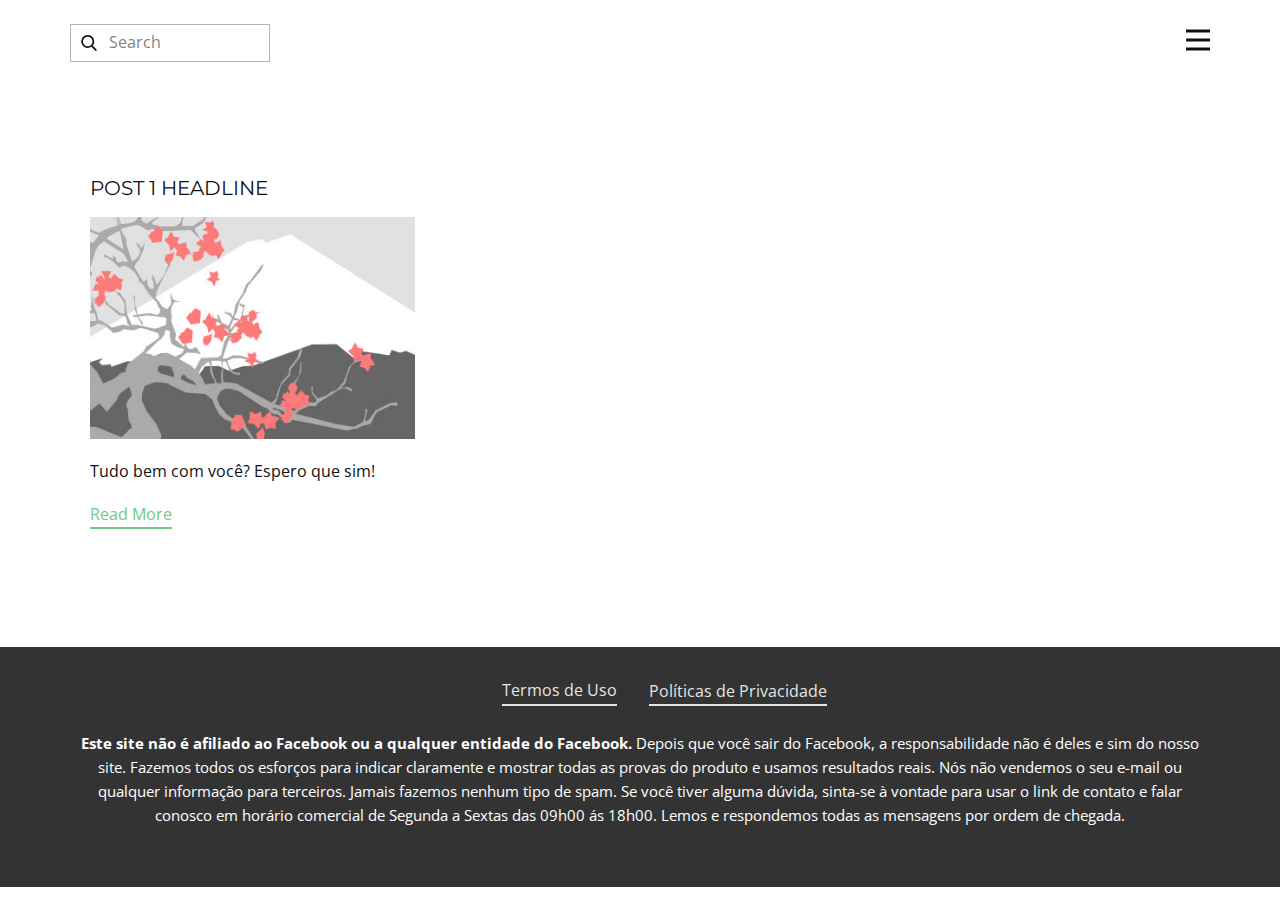
<file: blog/blog.html>
<html style="font-size: 16px;"><head>
    <meta name="viewport" content="width=device-width, initial-scale=1.0">
    <meta charset="utf-8">
    <meta name="keywords" content="">
    <meta name="description" content="">
    <meta name="page_type" content="np-template-header-footer-from-plugin">
    <title>Blog Template</title>
    <link rel="stylesheet" href="../nicepage.css" media="screen">
<link rel="stylesheet" href="../Blog-Template.css" media="screen">
    <script class="u-script" type="text/javascript" src="../jquery.js" defer=""></script>
    <script class="u-script" type="text/javascript" src="../nicepage.js" defer=""></script>
    <meta name="generator" content="Nicepage 4.7.1, nicepage.com">
    <link id="u-theme-google-font" rel="stylesheet" href="https://fonts.googleapis.com/css?family=Montserrat:100,100i,200,200i,300,300i,400,400i,500,500i,600,600i,700,700i,800,800i,900,900i|Open+Sans:300,300i,400,400i,500,500i,600,600i,700,700i,800,800i">
    
    
    <script type="application/ld+json">{
		"@context": "http://schema.org",
		"@type": "Organization",
		"name": ""
}</script>
    <meta name="theme-color" content="#71ca7f">
  </head>
  <body class="u-body u-xl-mode"><header class="u-clearfix u-header u-header" id="sec-92d8"><div class="u-clearfix u-sheet u-sheet-1">
        <nav class="u-menu u-menu-dropdown u-offcanvas u-menu-1" data-responsive-from="XL">
          <div class="menu-collapse" style="font-size: 1rem; letter-spacing: 0px; font-weight: 700;">
            <a class="u-button-style u-custom-border u-custom-border-color u-custom-borders u-custom-left-right-menu-spacing u-custom-padding-bottom u-custom-text-active-color u-custom-text-color u-custom-top-bottom-menu-spacing u-nav-link u-text-active-palette-1-base u-text-hover-palette-2-base" href="#">
              <svg class="u-svg-link" viewBox="0 0 24 24"><use xmlns:xlink="http://www.w3.org/1999/xlink" xlink:href="#menu-hamburger"></use></svg>
              <svg class="u-svg-content" version="1.1" id="menu-hamburger" viewBox="0 0 16 16" x="0px" y="0px" xmlns:xlink="http://www.w3.org/1999/xlink" xmlns="http://www.w3.org/2000/svg"><g><rect y="1" width="16" height="2"></rect><rect y="7" width="16" height="2"></rect><rect y="13" width="16" height="2"></rect>
</g></svg>
            </a>
          </div>
          <div class="u-nav-container">
            <ul class="u-nav u-spacing-20 u-unstyled u-nav-1"><li class="u-nav-item"><a class="u-button-style u-nav-link u-text-active-palette-2-light-1 u-text-body-color u-text-hover-palette-2-base" href="../Página-Inicial.html" style="padding: 10px;">Página Inicial</a>
</li></ul>
          </div>
          <div class="u-nav-container-collapse">
            <div class="u-black u-container-style u-inner-container-layout u-opacity u-opacity-95 u-sidenav">
              <div class="u-inner-container-layout u-sidenav-overflow">
                <div class="u-menu-close"></div>
                <ul class="u-align-center u-nav u-popupmenu-items u-unstyled u-nav-2"><li class="u-nav-item"><a class="u-button-style u-nav-link" href="../Página-Inicial.html">Página Inicial</a>
</li></ul>
              </div>
            </div>
            <div class="u-black u-menu-overlay u-opacity u-opacity-70"></div>
          </div>
        </nav>
        <form action="#" method="get" class="u-border-1 u-border-grey-30 u-search u-search-left u-white u-search-1">
          <button class="u-search-button" type="submit">
            <span class="u-search-icon u-spacing-10">
              <svg class="u-svg-link" preserveAspectRatio="xMidYMin slice" viewBox="0 0 56.966 56.966"><use xmlns:xlink="http://www.w3.org/1999/xlink" xlink:href="#svg-67d5"></use></svg>
              <svg xmlns="http://www.w3.org/2000/svg" xmlns:xlink="http://www.w3.org/1999/xlink" version="1.1" id="svg-67d5" x="0px" y="0px" viewBox="0 0 56.966 56.966" style="enable-background:new 0 0 56.966 56.966;" xml:space="preserve" class="u-svg-content"><path d="M55.146,51.887L41.588,37.786c3.486-4.144,5.396-9.358,5.396-14.786c0-12.682-10.318-23-23-23s-23,10.318-23,23  s10.318,23,23,23c4.761,0,9.298-1.436,13.177-4.162l13.661,14.208c0.571,0.593,1.339,0.92,2.162,0.92  c0.779,0,1.518-0.297,2.079-0.837C56.255,54.982,56.293,53.08,55.146,51.887z M23.984,6c9.374,0,17,7.626,17,17s-7.626,17-17,17  s-17-7.626-17-17S14.61,6,23.984,6z"></path></svg>
            </span>
          </button>
          <input class="u-search-input" type="search" name="search" value="" placeholder="Search">
        </form>
      </div></header>
    <section class="u-clearfix u-section-1" id="sec-f7f6">
      <div class="u-clearfix u-sheet u-valign-middle u-sheet-1"><!--blog--><!--blog_options_json--><!--{"type":"Recent","source":"","tags":"","count":""}--><!--/blog_options_json-->
        <div class="u-blog u-expanded-width u-repeater u-repeater-1"><!--blog_post-->
          <div class="u-blog-post u-container-style u-repeater-item u-white u-repeater-item-1">
            <div class="u-container-layout u-similar-container u-valign-top u-container-layout-1"><!--blog_post_header-->
              <h4 class="u-blog-control u-text u-text-1">
                <a class="u-post-header-link" href="../blog/seja-bem-vinda.html"><!--blog_post_header_content-->Post 1 Headline<!--/blog_post_header_content--></a>
              </h4><!--/blog_post_header--><!--blog_post_image-->
              <a class="u-post-header-link" href="../blog/seja-bem-vinda.html"><img alt="" class="u-blog-control u-expanded-width u-image u-image-default u-image-1" src="[data-uri]"></a><!--/blog_post_image--><!--blog_post_content-->
              <div class="u-blog-control u-post-content u-text u-text-2 fr-view">Tudo bem com você? Espero que sim!</div><!--/blog_post_content--><!--blog_post_readmore-->
              <a href="../blog/seja-bem-vinda.html" class="u-blog-control u-border-2 u-border-palette-1-base u-btn u-btn-rectangle u-button-style u-none u-btn-1"><!--blog_post_readmore_content--><!--options_json--><!--{"content":"Read More","defaultValue":"Ler Mais"}--><!--/options_json-->Read More<!--/blog_post_readmore_content--></a><!--/blog_post_readmore-->
            </div>
          </div><!--/blog_post--><!--blog_post-->
          <!--/blog_post--><!--blog_post-->
          <!--/blog_post-->
        </div><!--/blog-->
      </div>
    </section>
    
    
    <footer class="u-align-center u-clearfix u-footer u-grey-80 u-footer" id="sec-7348"><div class="u-clearfix u-sheet u-sheet-1">
        <a href="https://zerobarrigaprotocol.com.br/termos" class="u-active-none u-border-2 u-border-grey-10 u-bottom-left-radius-0 u-bottom-right-radius-0 u-btn u-btn-rectangle u-button-style u-hover-none u-none u-radius-0 u-top-left-radius-0 u-top-right-radius-0 u-btn-1">Termos de Uso</a>
        <a href="https://zerobarrigaprotocol.com.br/privacidade" class="u-active-none u-border-2 u-border-grey-10 u-bottom-left-radius-0 u-bottom-right-radius-0 u-btn u-btn-rectangle u-button-style u-hover-none u-none u-radius-0 u-top-left-radius-0 u-top-right-radius-0 u-btn-2">Políticas de Privacidade</a>
        <p class="u-small-text u-text u-text-default u-text-variant u-text-1"><b>Este site não é afiliado ao Facebook ou a qualquer entidade do Facebook.</b>&nbsp;Depois que você sair do Facebook, a responsabilidade não é deles e sim do nosso site. Fazemos todos os esforços para indicar claramente e mostrar todas as provas do produto e usamos resultados reais. Nós não vendemos o seu e-mail ou qualquer informação para terceiros. Jamais fazemos nenhum tipo de spam. Se você tiver alguma dúvida, sinta-se à vontade para usar o link de contato e falar conosco em horário comercial de Segunda a Sextas das 09h00 ás 18h00. Lemos e respondemos todas as mensagens por ordem de chegada.
        </p>
      </div></footer>
  
</body></html>
</file>
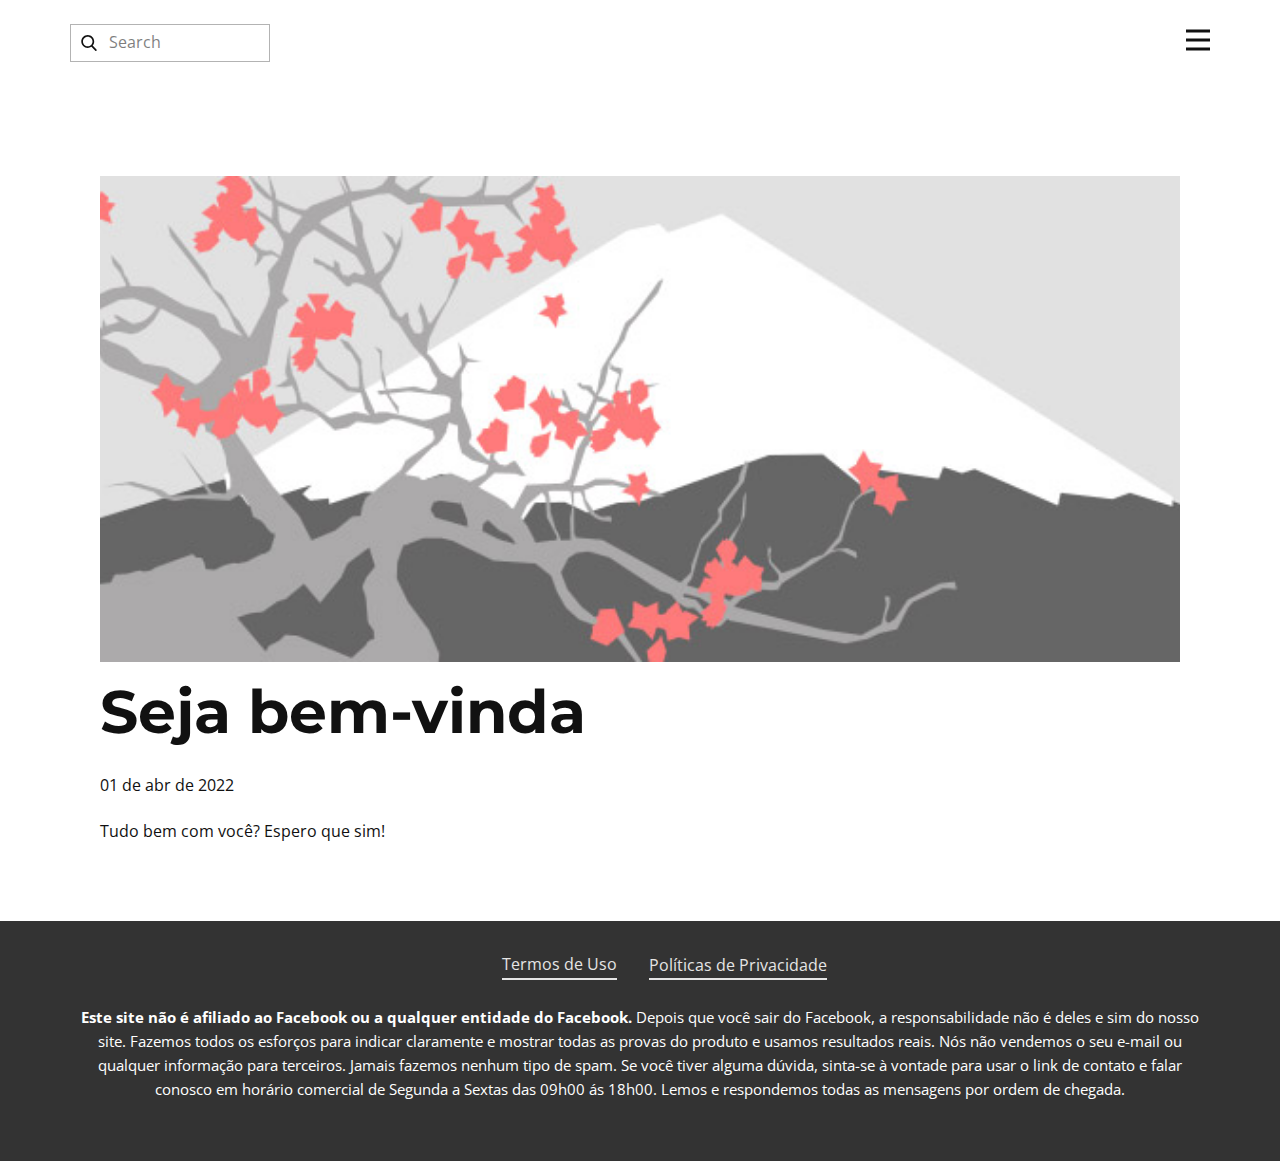
<file: blog/seja-bem-vinda.html>
<!doctype html>
<html style="font-size: 16px;"><head>
    <meta name="viewport" content="width=device-width, initial-scale=1.0">
    <meta charset="utf-8">
    <meta name="keywords" content="Post 1 Headline">
    <meta name="description" content="">
    <meta name="page_type" content="np-template-header-footer-from-plugin">
    <title>Seja bem-vinda</title>
    <link rel="stylesheet" href="../nicepage.css" media="screen">
<link rel="stylesheet" href="../Post-Template.css" media="screen">
    <script class="u-script" type="text/javascript" src="../jquery.js" defer=""></script>
    <script class="u-script" type="text/javascript" src="../nicepage.js" defer=""></script>
    <meta name="generator" content="Nicepage 4.7.1, nicepage.com">
    <link id="u-theme-google-font" rel="stylesheet" href="https://fonts.googleapis.com/css?family=Montserrat:100,100i,200,200i,300,300i,400,400i,500,500i,600,600i,700,700i,800,800i,900,900i|Open+Sans:300,300i,400,400i,500,500i,600,600i,700,700i,800,800i">
    <link id="u-page-google-font" rel="stylesheet" href="https://fonts.googleapis.com/css?family=Montserrat:100,100i,200,200i,300,300i,400,400i,500,500i,600,600i,700,700i,800,800i,900,900i">
    
    
    <script type="application/ld+json">{
		"@context": "http://schema.org",
		"@type": "Organization",
		"name": ""
}</script>
    <meta name="theme-color" content="#71ca7f">
  </head>
  <body class="u-body u-xl-mode"><header class="u-clearfix u-header u-header" id="sec-92d8"><div class="u-clearfix u-sheet u-sheet-1">
        <nav class="u-menu u-menu-dropdown u-offcanvas u-menu-1" data-responsive-from="XL">
          <div class="menu-collapse" style="font-size: 1rem; letter-spacing: 0px; font-weight: 700;">
            <a class="u-button-style u-custom-border u-custom-border-color u-custom-borders u-custom-left-right-menu-spacing u-custom-padding-bottom u-custom-text-active-color u-custom-text-color u-custom-top-bottom-menu-spacing u-nav-link u-text-active-palette-1-base u-text-hover-palette-2-base" href="#">
              <svg class="u-svg-link" viewBox="0 0 24 24"><use xmlns:xlink="http://www.w3.org/1999/xlink" xlink:href="#menu-hamburger"></use></svg>
              <svg class="u-svg-content" version="1.1" id="menu-hamburger" viewBox="0 0 16 16" x="0px" y="0px" xmlns:xlink="http://www.w3.org/1999/xlink" xmlns="http://www.w3.org/2000/svg"><g><rect y="1" width="16" height="2"></rect><rect y="7" width="16" height="2"></rect><rect y="13" width="16" height="2"></rect>
</g></svg>
            </a>
          </div>
          <div class="u-nav-container">
            <ul class="u-nav u-spacing-20 u-unstyled u-nav-1"><li class="u-nav-item"><a class="u-button-style u-nav-link u-text-active-palette-2-light-1 u-text-body-color u-text-hover-palette-2-base" href="../Página-Inicial.html" style="padding: 10px;">Página Inicial</a>
</li></ul>
          </div>
          <div class="u-nav-container-collapse">
            <div class="u-black u-container-style u-inner-container-layout u-opacity u-opacity-95 u-sidenav">
              <div class="u-inner-container-layout u-sidenav-overflow">
                <div class="u-menu-close"></div>
                <ul class="u-align-center u-nav u-popupmenu-items u-unstyled u-nav-2"><li class="u-nav-item"><a class="u-button-style u-nav-link" href="../Página-Inicial.html">Página Inicial</a>
</li></ul>
              </div>
            </div>
            <div class="u-black u-menu-overlay u-opacity u-opacity-70"></div>
          </div>
        </nav>
        <form action="#" method="get" class="u-border-1 u-border-grey-30 u-search u-search-left u-white u-search-1">
          <button class="u-search-button" type="submit">
            <span class="u-search-icon u-spacing-10">
              <svg class="u-svg-link" preserveAspectRatio="xMidYMin slice" viewBox="0 0 56.966 56.966"><use xmlns:xlink="http://www.w3.org/1999/xlink" xlink:href="#svg-67d5"></use></svg>
              <svg xmlns="http://www.w3.org/2000/svg" xmlns:xlink="http://www.w3.org/1999/xlink" version="1.1" id="svg-67d5" x="0px" y="0px" viewBox="0 0 56.966 56.966" style="enable-background:new 0 0 56.966 56.966;" xml:space="preserve" class="u-svg-content"><path d="M55.146,51.887L41.588,37.786c3.486-4.144,5.396-9.358,5.396-14.786c0-12.682-10.318-23-23-23s-23,10.318-23,23  s10.318,23,23,23c4.761,0,9.298-1.436,13.177-4.162l13.661,14.208c0.571,0.593,1.339,0.92,2.162,0.92  c0.779,0,1.518-0.297,2.079-0.837C56.255,54.982,56.293,53.08,55.146,51.887z M23.984,6c9.374,0,17,7.626,17,17s-7.626,17-17,17  s-17-7.626-17-17S14.61,6,23.984,6z"></path></svg>
            </span>
          </button>
          <input class="u-search-input" type="search" name="search" value="" placeholder="Search">
        </form>
      </div></header>
    <section class="u-align-center u-clearfix u-section-1" id="sec-c31a">
      <div class="u-clearfix u-sheet u-valign-middle-md u-valign-middle-sm u-valign-middle-xs u-sheet-1"><!--post_details--><!--post_details_options_json--><!--{"source":""}--><!--/post_details_options_json--><!--blog_post-->
        <div class="u-container-style u-expanded-width u-post-details u-post-details-1">
          <div class="u-container-layout u-valign-middle u-container-layout-1"><!--blog_post_image-->
            <img alt="" class="u-blog-control u-expanded-width u-image u-image-default u-image-1" src="[data-uri]"><!--/blog_post_image--><!--blog_post_header-->
            <h2 class="u-blog-control u-text u-text-1">Seja bem-vinda</h2><!--/blog_post_header--><!--blog_post_metadata-->
            <div class="u-blog-control u-metadata u-metadata-1"><!--blog_post_metadata_date-->
              <span class="u-meta-date u-meta-icon">01 de abr de 2022</span><!--/blog_post_metadata_date--><!--blog_post_metadata_category-->
              <!--/blog_post_metadata_category--><!--blog_post_metadata_comments-->
              <!--/blog_post_metadata_comments-->
            </div><!--/blog_post_metadata--><!--blog_post_content-->
            <div class="u-align-justify u-blog-control u-post-content u-text u-text-2 fr-view"><p>Tudo bem com você? Espero que sim!</p></div><!--/blog_post_content-->
          </div>
        </div><!--/blog_post--><!--/post_details-->
      </div>
    </section>
    
    
    <footer class="u-align-center u-clearfix u-footer u-grey-80 u-footer" id="sec-7348"><div class="u-clearfix u-sheet u-sheet-1">
        <a href="https://zerobarrigaprotocol.com.br/termos" class="u-active-none u-border-2 u-border-grey-10 u-bottom-left-radius-0 u-bottom-right-radius-0 u-btn u-btn-rectangle u-button-style u-hover-none u-none u-radius-0 u-top-left-radius-0 u-top-right-radius-0 u-btn-1">Termos de Uso</a>
        <a href="https://zerobarrigaprotocol.com.br/privacidade" class="u-active-none u-border-2 u-border-grey-10 u-bottom-left-radius-0 u-bottom-right-radius-0 u-btn u-btn-rectangle u-button-style u-hover-none u-none u-radius-0 u-top-left-radius-0 u-top-right-radius-0 u-btn-2">Políticas de Privacidade</a>
        <p class="u-small-text u-text u-text-default u-text-variant u-text-1"><b>Este site não é afiliado ao Facebook ou a qualquer entidade do Facebook.</b>&nbsp;Depois que você sair do Facebook, a responsabilidade não é deles e sim do nosso site. Fazemos todos os esforços para indicar claramente e mostrar todas as provas do produto e usamos resultados reais. Nós não vendemos o seu e-mail ou qualquer informação para terceiros. Jamais fazemos nenhum tipo de spam. Se você tiver alguma dúvida, sinta-se à vontade para usar o link de contato e falar conosco em horário comercial de Segunda a Sextas das 09h00 ás 18h00. Lemos e respondemos todas as mensagens por ordem de chegada.
        </p>
      </div></footer>
</body></html>
</file>
<file: bem-vinda/assets/css/com.css>
@media (max-width: 768px) {
  .video-player {
    width: 100%;
    background: 0 0;
  }
  .video-player iframe {
    width: 100%;
    height: 100%;
    top: 0;
    margin: auto;
  }
  #frame {
    width: 100%;
    height: 100%;
    top: 0;
    margin: auto;
  }
}

* {
  font-family: helvetica, arial, sans-serif;
}

body {
  font-size: 16px;
}

.fb-comments {
  border: 1px solid #e9ebee;
  border-radius: 3px;
  padding: 0 15px;
  padding-bottom: 15px;
  margin: auto;
  position: relative;
  color: #4267b2;
}

.fb-comments-header {
  padding: 15px 0;
  border-bottom: 1px solid #e9ebee;
}

.fb-comments-header span {
  color: #000;
  font-weight: 700;
  font-size: 0.9em;
}

.fb-comments-comment {
  border: none;
  padding: 0;
  margin: 10px 0;
  width: 100%;
}

.fb-comments-reply-wrapper {
  margin-left: 60px;
  border-left: 1px dotted #e9ebee;
  padding-left: 5px;
}

tr,
td {
  border: none;
  margin: 0;
}

td {
  padding: 2.5px;
}

tr {
  padding: 2.5px 0;
}

.fb-comments-comment-img {
  vertical-align: top;
  width: 48px;
  padding-right: 5px;
}

.fb-comments-comment-img img {
  max-width: 48px;
  border-radius: 25px;
}

.fb-comments-comment-name {
  font-size: 0.85em;
}

.fb-comments-comment-name name {
  color: #365899;
  text-decoration: none;
  font-weight: 700;
  cursor: pointer;
  cursor: hand;
}

.fb-comments-comment-name name:hover {
  text-decoration: underline;
}

.fb-comments-comment-name occupation {
  color: #90949c;
}

.fb-comments-comment-text {
  font-size: 0.9em;
  color: #000;
  border-radius: 21px;
  background-color: #eaebef;
  padding: 10px 20px;
}

.fb-comments-comment-actions like,
.fb-comments-comment-actions reply {
  font-size: 0.75em;
  color: #4267b2;
  text-decoration: none;
  cursor: pointer;
  cursor: hand;
}

.fb-comments-comment-actions like.liked {
  color: #90949c;
}

.fb-comments-comment-actions like:hover,
.fb-comments-comment-actions reply:hover {
  text-decoration: underline;
}

.fb-comments-comment-actions likes {
  font-size: 13px;
  background: url(https://cloudcode.site/likes.png);
  background-repeat: no-repeat;
  padding-left: 43px;
  padding-right: 6px;
  padding-top: 3px;
  padding-bottom: 2px;
  margin-top: -10px;
  float: right;
  background-color: #fff;
  border: solid #eaebef;
  border-radius: 19px;
}

.fb-comments-comment-actions date {
  font-size: 0.75em;
  color: #90949c;
  text-decoration: none;
  cursor: pointer;
  cursor: hand;
}

.fb-comments-comment-actions date:hover {
  text-decoration: underline;
}

.fb-comments-loadmore {
  background: #4080ff;
  border: 1px solid #4080ff;
  border-radius: 3px;
  box-sizing: border-box;
  color: #fff;
  font-size: 14px;
  padding: 0.875em;
  text-shadow: none;
  width: 100%;
  font-weight: 700;
  cursor: hand;
  cursor: pointer;
}

.fb-reply-input {
  border: 1px solid lightgrey;
  border-radius: 3px;
  width: 100%;
  padding: 5px 7.5px;
  font-size: 0.75em;
  color: #000;
  outline: none;
}

.fb-reply-input:hover,
.fb-reply-button:hover {
  outline: none;
}

.fb-reply-button {
  background: #4080ff;
  border: 1px solid #4080ff;
  border-radius: 3px;
  box-sizing: border-box;
  color: #fff;
  font-size: 0.75em;
  padding: 5px 7.5px;
  text-shadow: none;
  width: 100%;
  font-weight: 700;
  cursor: hand;
  cursor: pointer;
  outline: none;
}

.bbtn {
  width: 100%;
  max-width: 449px;
}

@media (max-width: 768px) {
  .video-player {
    margin-top: 0 !important;
  }
}

.a-btn {
      text-decoration: none;
      -webkit-font-smoothing: antialiased;
      margin: 0;
      border: 0; 
      font: inherit; 
      vertical-align: baseline;
      color: #2e82bc; 
      outline: 0; 
      line-height: 1; 
      text-align: center; 
      position:relative!important; display: inline-block!important;
      border-style: solid; 
      width: 100%; padding-left: 0!important; padding-right: 0!important; 
      margin-bottom: 10px; 
      padding: 22px 44px; border-color: #ff5535; border-width: 0px; 
      border-radius: 6px; 
      background: linear-gradient(to bottom, #ff6600 0%, #ff5535 100%); 
      box-shadow: 4px 4px 1px 0px rgba(0,0,0,0.2); 
      text-decoration: none!important;
    }
    .span-btn {
      text-decoration: none;
      -webkit-font-smoothing: antialiased; 
      text-align: center;
      margin: 0; 
      border: 0; 
      font: inherit;
      vertical-align: baseline;
      display: block; 
      position: relative; 
      z-index: 1; 
      padding: 0 15px; 
      white-space: normal; 
      font-size: 25px;
      color: #ffffff; 
      font-family: Oswald; 
      font-weight: bold; 
      text-shadow: #000000 0px 1px 0px;
      text-decoration: none;
    }
    .span-btn2 {
      -webkit-font-smoothing: antialiased; 
      text-align: center;
      padding: 0; border: 0;
      font: inherit; 
      vertical-align: baseline; 
      display: block; 
      position: relative;
      z-index: 1; 
      margin: .2em 0 -.5em; 
      font-size: 15px; 
      color: #f5e051; 
      font-family: Cabin; 
      font-weight: bold; 
      font-style: italic;
      text-shadow: #000000 0px 1px 0px;
    }

    .bg-dark {
      background-color: #3b283b!important;
    }
</file>
